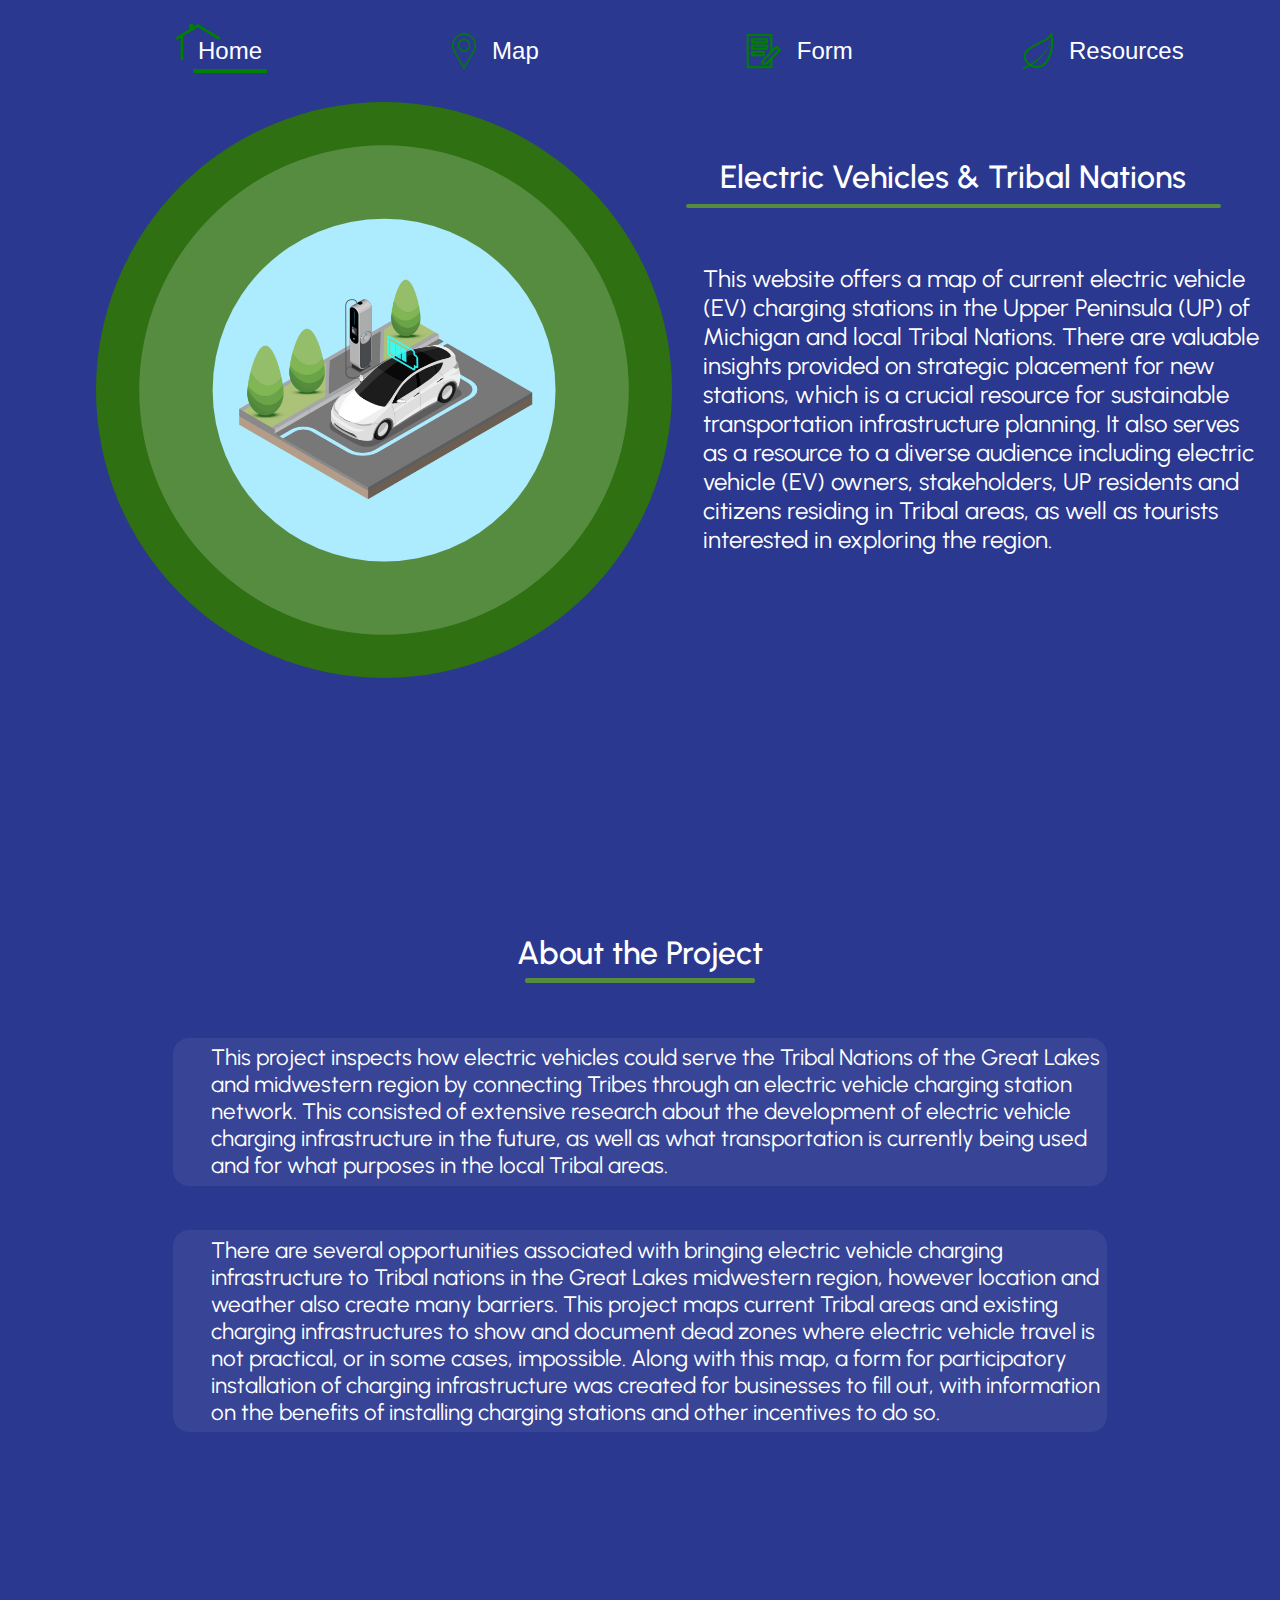
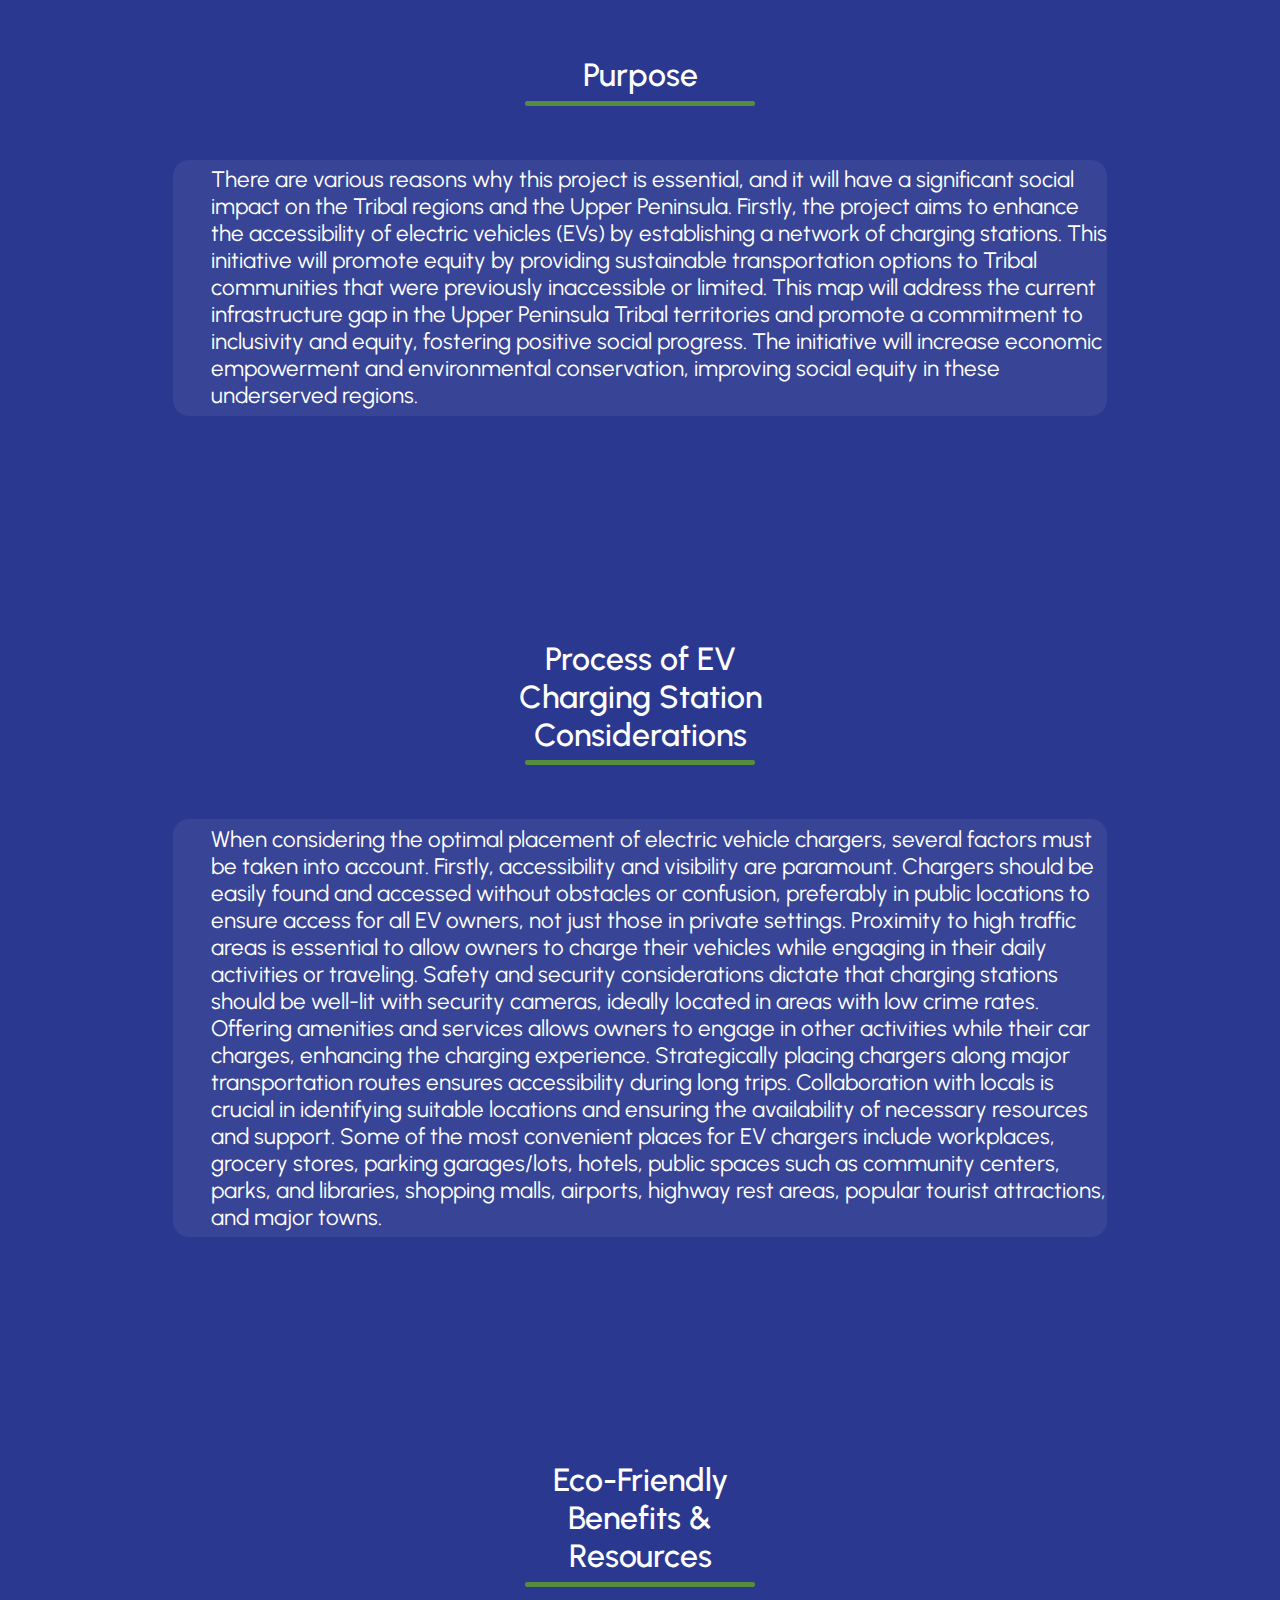
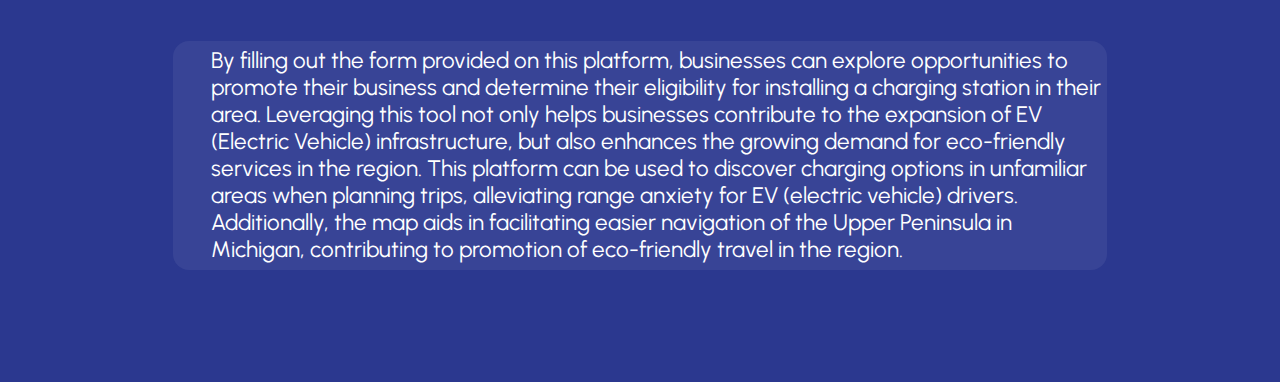
<file: index.html>
<!DOCTYPE html>
<html>
  <head>
    <link rel="stylesheet" href="style.css" />
  </head>
  <body>
    <div class="navbar">
      <div class="navItem">
          <img id="homeIcon" class="nav-icon" src="Assets/home.png">
          <a id="underlined" href="index.html">Home</a>
      </div>
      <div class="navItem">
          <img class="nav-icon" src="Assets/location_pin.png">
          <a href="map.html">Map</a>
      </div>
      <div class="navItem">
          <img class="nav-icon" src="Assets/form.png">
          <a href="form.html">Form</a>
      </div>
      <div class="navItem">
          <img class="nav-icon" src="Assets/leaf.png">
          <a href="sources.html">Resources</a>
      </div>
    </div>
    <div class="circleTextWrap">
     <div class="circleWrap">
        <div class="circle1">
          <div class="circle2">
            <div class="circle3">
              <img src="Assets/car.png" class="car">
            </div>
          </div>
        </div>
      </div>
      <div class="paragraphBlock">
        <div class="title">
          <h3 class="underlined-text">Electric Vehicles & Tribal Nations</h3>
        </div>
        <p class = "titlepara">
          This website offers a  map of current electric vehicle (EV) charging stations 
          in the Upper Peninsula (UP) of Michigan and local Tribal Nations. There are valuable 
          insights provided on strategic placement for new stations, which is a crucial 
          resource for sustainable transportation infrastructure planning. It also serves 
          as a resource to a diverse audience including electric vehicle (EV) owners, 
          stakeholders, UP residents and citizens residing in Tribal areas, as well as 
          tourists interested in exploring the region. 
        </p>
      </div>
  </div>
   <div class="homeBottom">
    <div class="homeBottomWrapper">
    <h4 class = "about-underline">About the Project</h4>
    <p class = "text">
      This project inspects how electric vehicles could serve the Tribal Nations of the Great Lakes and midwestern region by connecting Tribes through an electric vehicle charging station network. 
      This consisted of extensive research about the development of electric vehicle charging infrastructure in the future, as well as what transportation is currently being used and for what purposes
     in the local Tribal areas. 
    </p>
    <p class="text"> 
      There are several opportunities associated with bringing electric vehicle charging infrastructure to Tribal nations in the Great Lakes midwestern region, however location 
     and weather also create many barriers. This project maps current Tribal areas and existing charging infrastructures to show and document dead zones where electric vehicle 
     travel is not practical, or in some cases, impossible. Along with this map, a form for participatory installation of charging infrastructure was created for businesses to 
     fill out, with information on the benefits of installing charging stations and other incentives to do so.
    </p>
  </div>
  <div class="homeBottomWrapper">
    <h4 class ="about-underline"> Purpose </h4>
    <p class="text">
      There are various reasons why this project is essential, and it will have a significant social impact on the Tribal regions and the Upper Peninsula. 
      Firstly, the project aims to enhance the accessibility of electric vehicles (EVs) by establishing a network of charging stations. 
      This initiative will promote equity by providing sustainable transportation options to Tribal communities that were previously inaccessible or limited. 
      This map will address the current infrastructure gap in the Upper Peninsula Tribal territories and promote a commitment to inclusivity and equity, fostering 
      positive social progress. The initiative will increase economic empowerment and environmental conservation, improving social equity in these underserved regions. 
    </p>
  </div>
  <div class="homeBottomWrapper">
    <h4 class="about-underline"> Process of EV Charging Station Considerations </h4>
    <p class="text">
      When considering the optimal placement of electric vehicle chargers, several factors must be taken into account. Firstly, accessibility and visibility are paramount. 
      Chargers should be easily found and accessed without obstacles or confusion, preferably in public locations to 
      ensure access for all EV owners, not just those in private settings. Proximity to high traffic areas is essential 
      to allow owners to charge their vehicles while engaging in their daily activities or traveling. Safety and security 
      considerations dictate that charging stations should be well-lit with security cameras, ideally located in areas with low crime rates. 
      Offering amenities and services allows owners to engage in other activities while their car charges, enhancing the charging experience. 
      Strategically placing chargers along major transportation routes ensures accessibility during long trips. Collaboration with locals is 
      crucial in identifying suitable locations and ensuring the availability of necessary resources and support. Some of the most convenient places for EV chargers 
      include workplaces, grocery stores, parking garages/lots, hotels, public spaces such as community centers, parks, and libraries, shopping malls, airports, highway rest areas,
      popular tourist attractions, and major towns.
    </p>
  </div>
  <div class="homeBottomWrapper">
    <h4 class="about-underline"> Eco-Friendly Benefits & Resources </h4>
    <p class="text">
      By filling out the form provided on this platform, businesses can explore opportunities to promote their business and determine their eligibility for installing a charging station 
      in their area. Leveraging this tool not only helps businesses contribute to the expansion of EV (Electric Vehicle) infrastructure, but also enhances the growing demand for eco-friendly 
      services in the region. This platform can be used to discover charging options in unfamiliar areas when planning trips, alleviating range anxiety for EV (electric vehicle) drivers. 
      Additionally, the map aids in facilitating easier navigation of the Upper Peninsula in Michigan,  contributing to promotion of eco-friendly travel in the region.
    </p>
  </div>
  </div>
  </body>
</html>
</file>
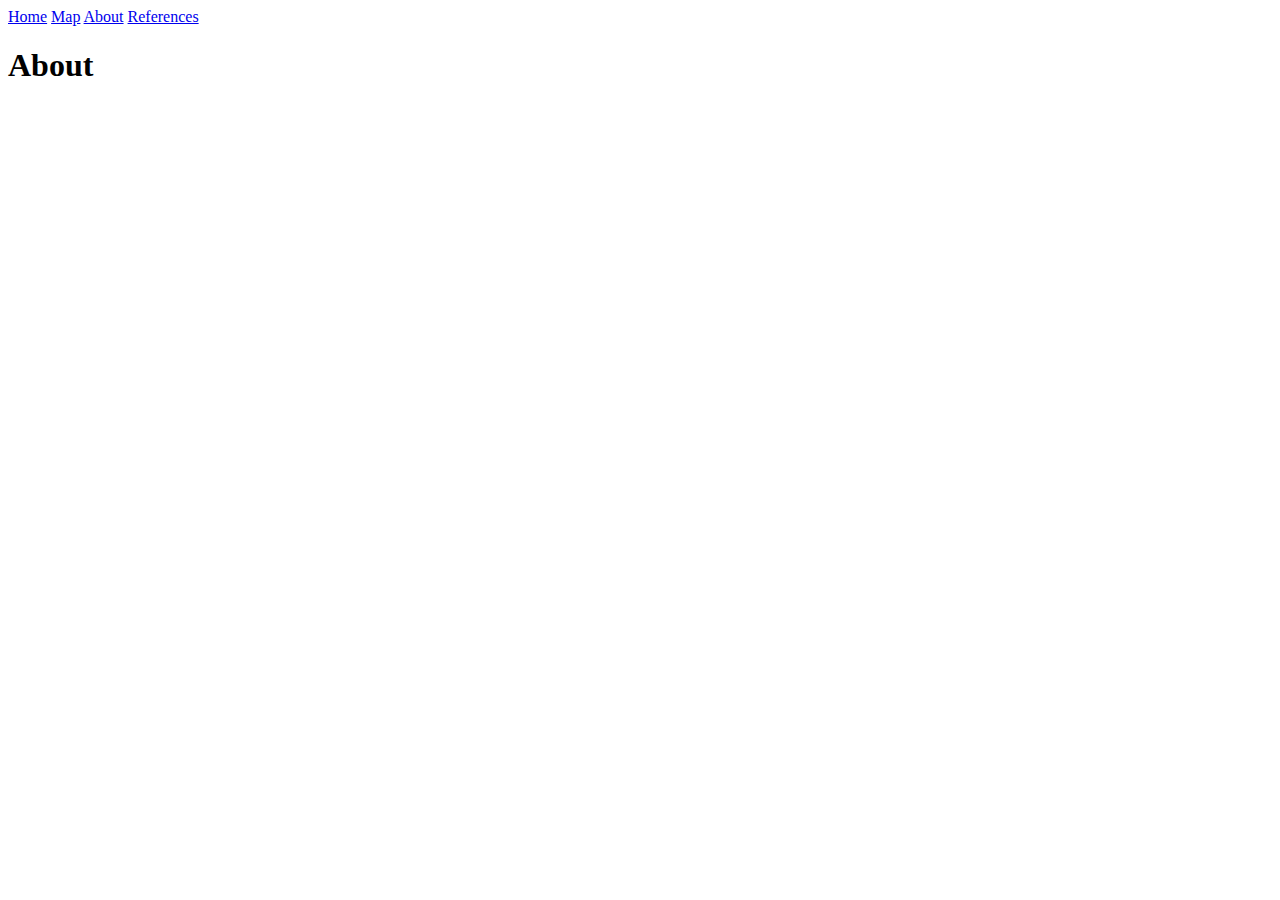
<file: about.html>
<!DOCTYPE html>
<html>
<body>
    <div class="navbar">
        <a href="./">Home</a>
        <a href="map.html">Map</a>
        <a href="#">About</a>
        <a href="sources.html">References</a>
    </div>
    <h1>About</h1>
</body>
</html>
</file>
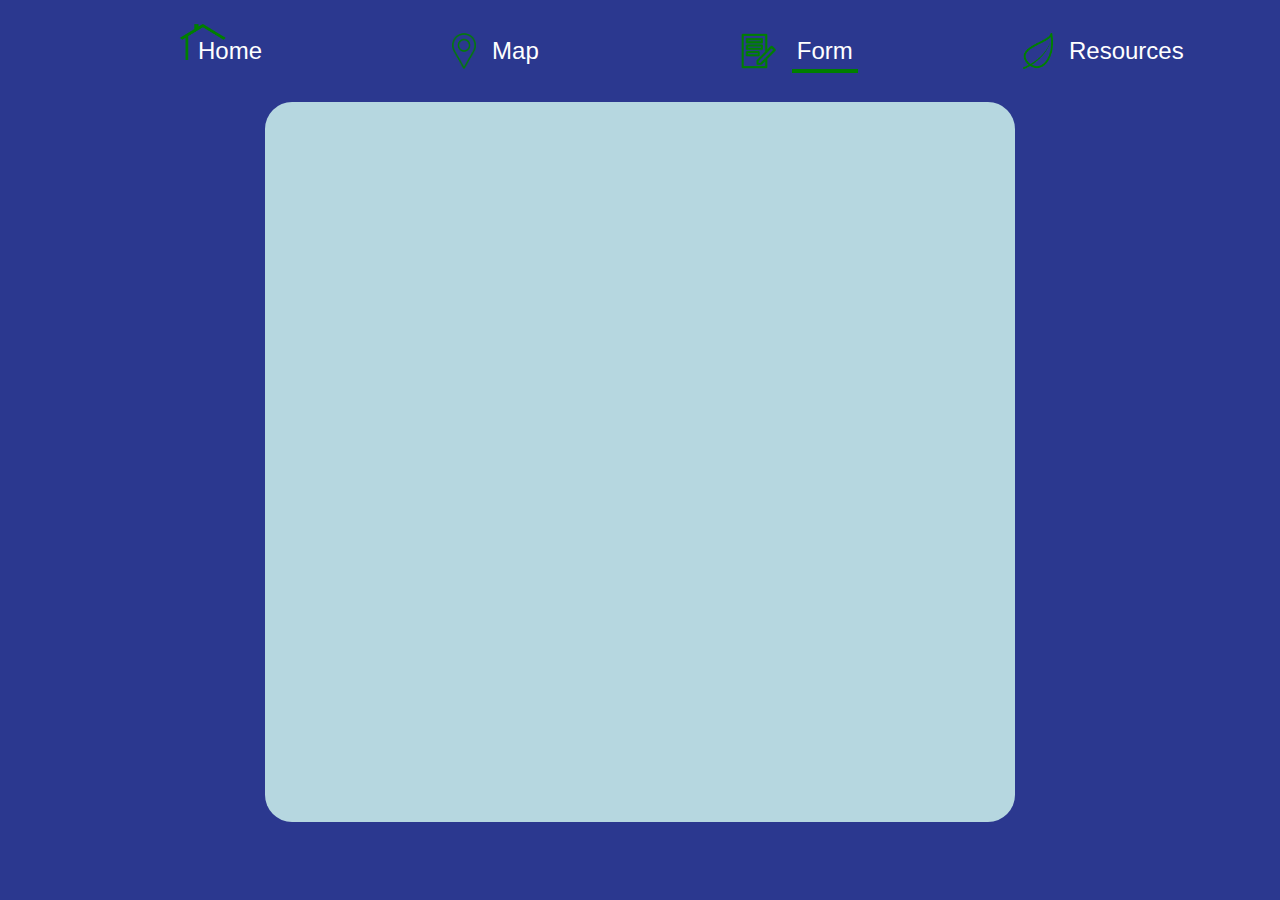
<file: form.html>
<!DOCTYPE html>
<html>
  <head>
    <link rel="stylesheet" href="style.css" />
  </head>
  <body>
    <div class="navbar">
      <div class="navItem">
          <img id="homeIcon" class="nav-icon" src="Assets/home.png">
          <a href="index.html">Home</a>
      </div>
      <div class="navItem">
          <img class="nav-icon" src="Assets/location_pin.png">
          <a href="map.html">Map</a>
      </div>
      <div class="navItem">
          <img class="nav-icon" src="Assets/form.png">
          <a id="underlined" href="form.html">Form</a>
      </div>
      <div class="navItem">
          <img class="nav-icon" src="Assets/leaf.png">
          <a href="sources.html">Resources</a>
      </div>
    </div>

    <div class="formWrapper">
      <iframe
        class="formFrame"
        src="https://docs.google.com/forms/d/e/1FAIpQLSdH7uLkDCX0C11Un1zwvjnp84yxYR25rW2QxWM63W1P_sKHeQ/viewform?embedded=true"
        frameborder="0"
        marginheight="0"
        marginwidth="0"
        >Loading…</iframe
      >
    </div>
  </body>
</html>
</file>
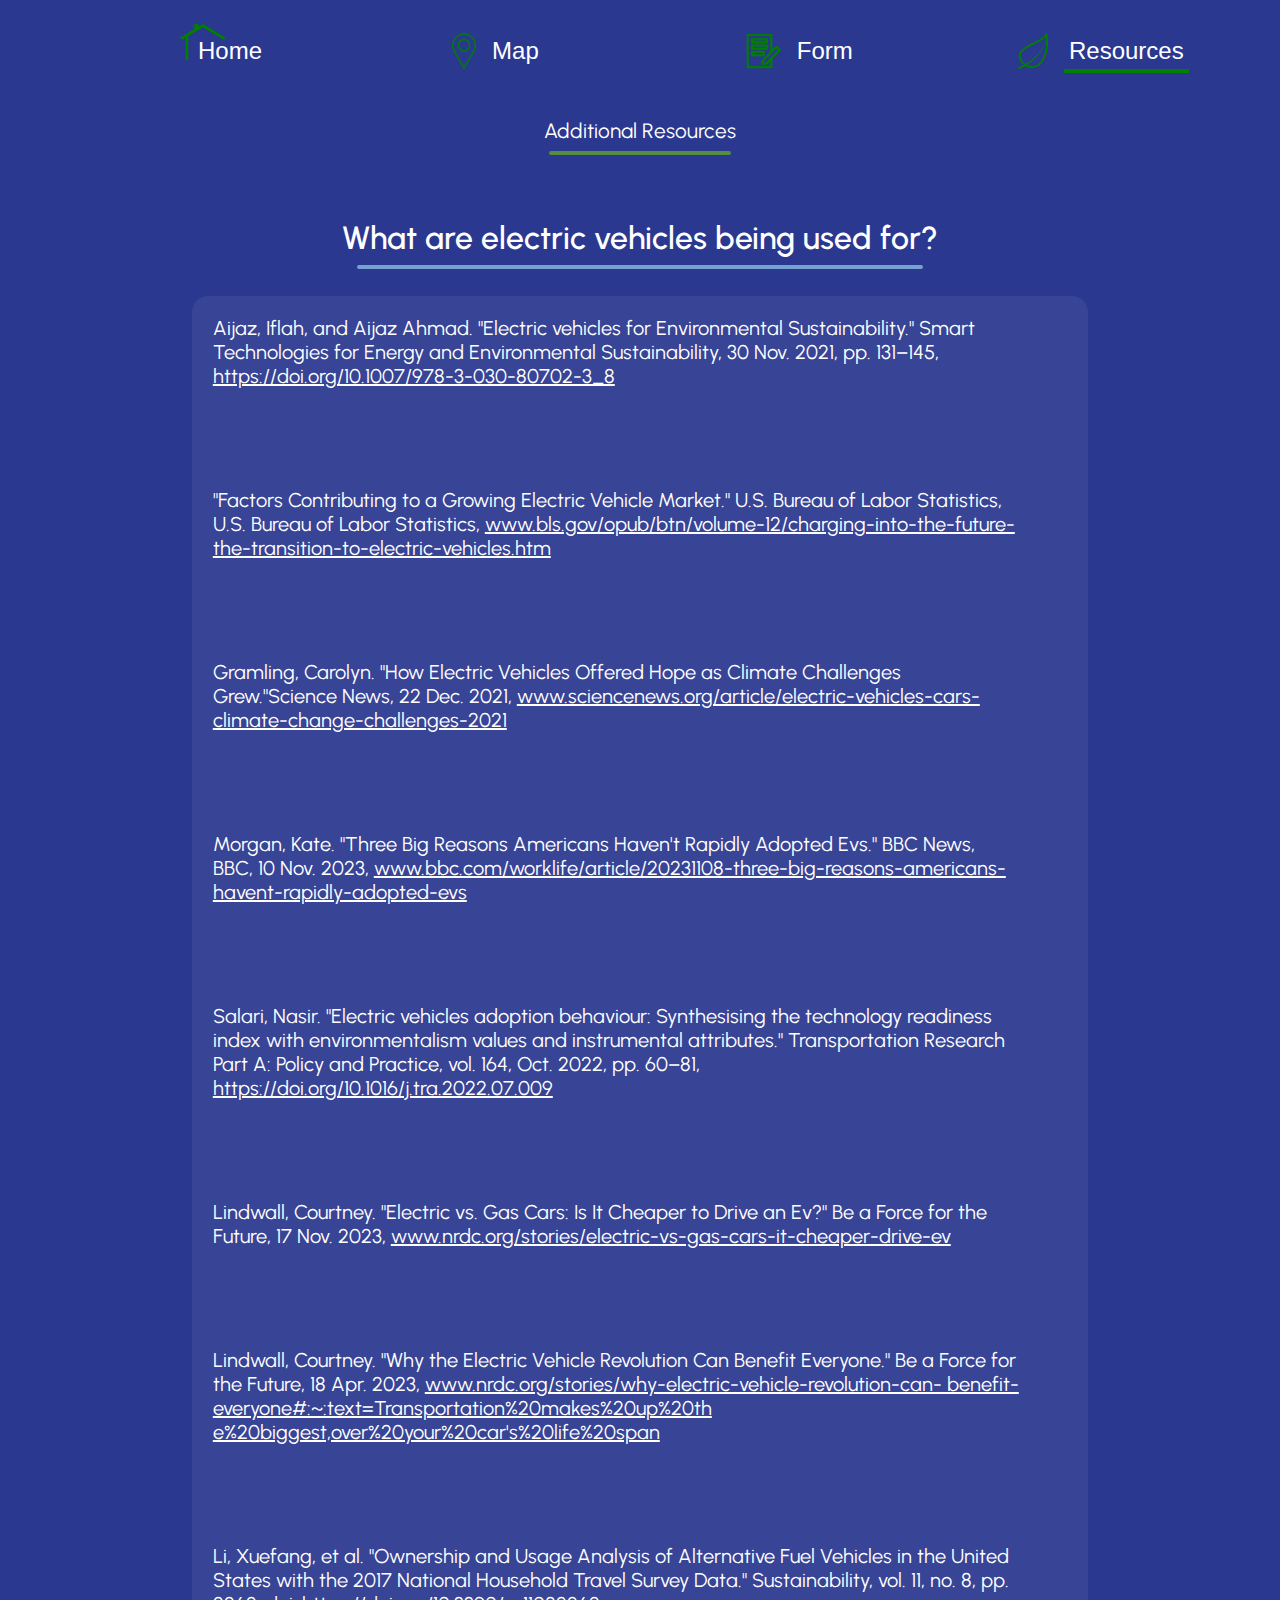
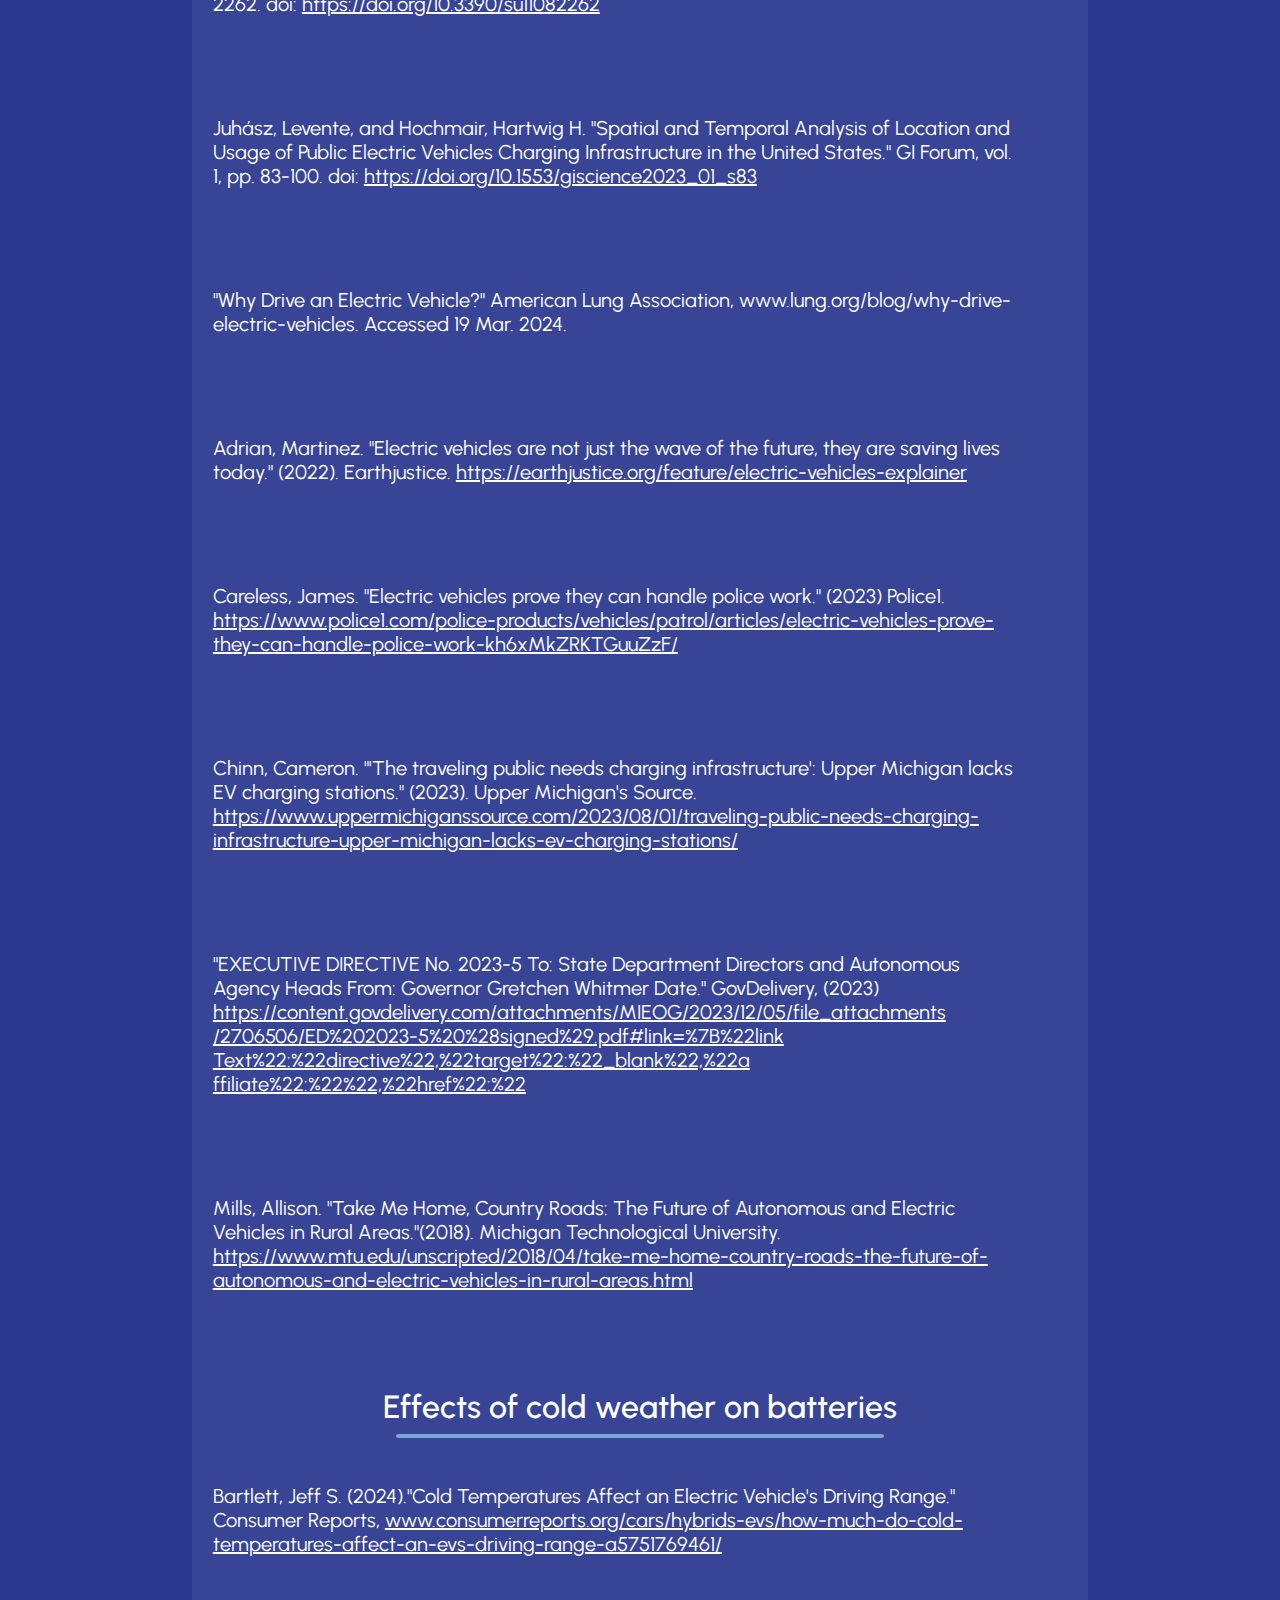
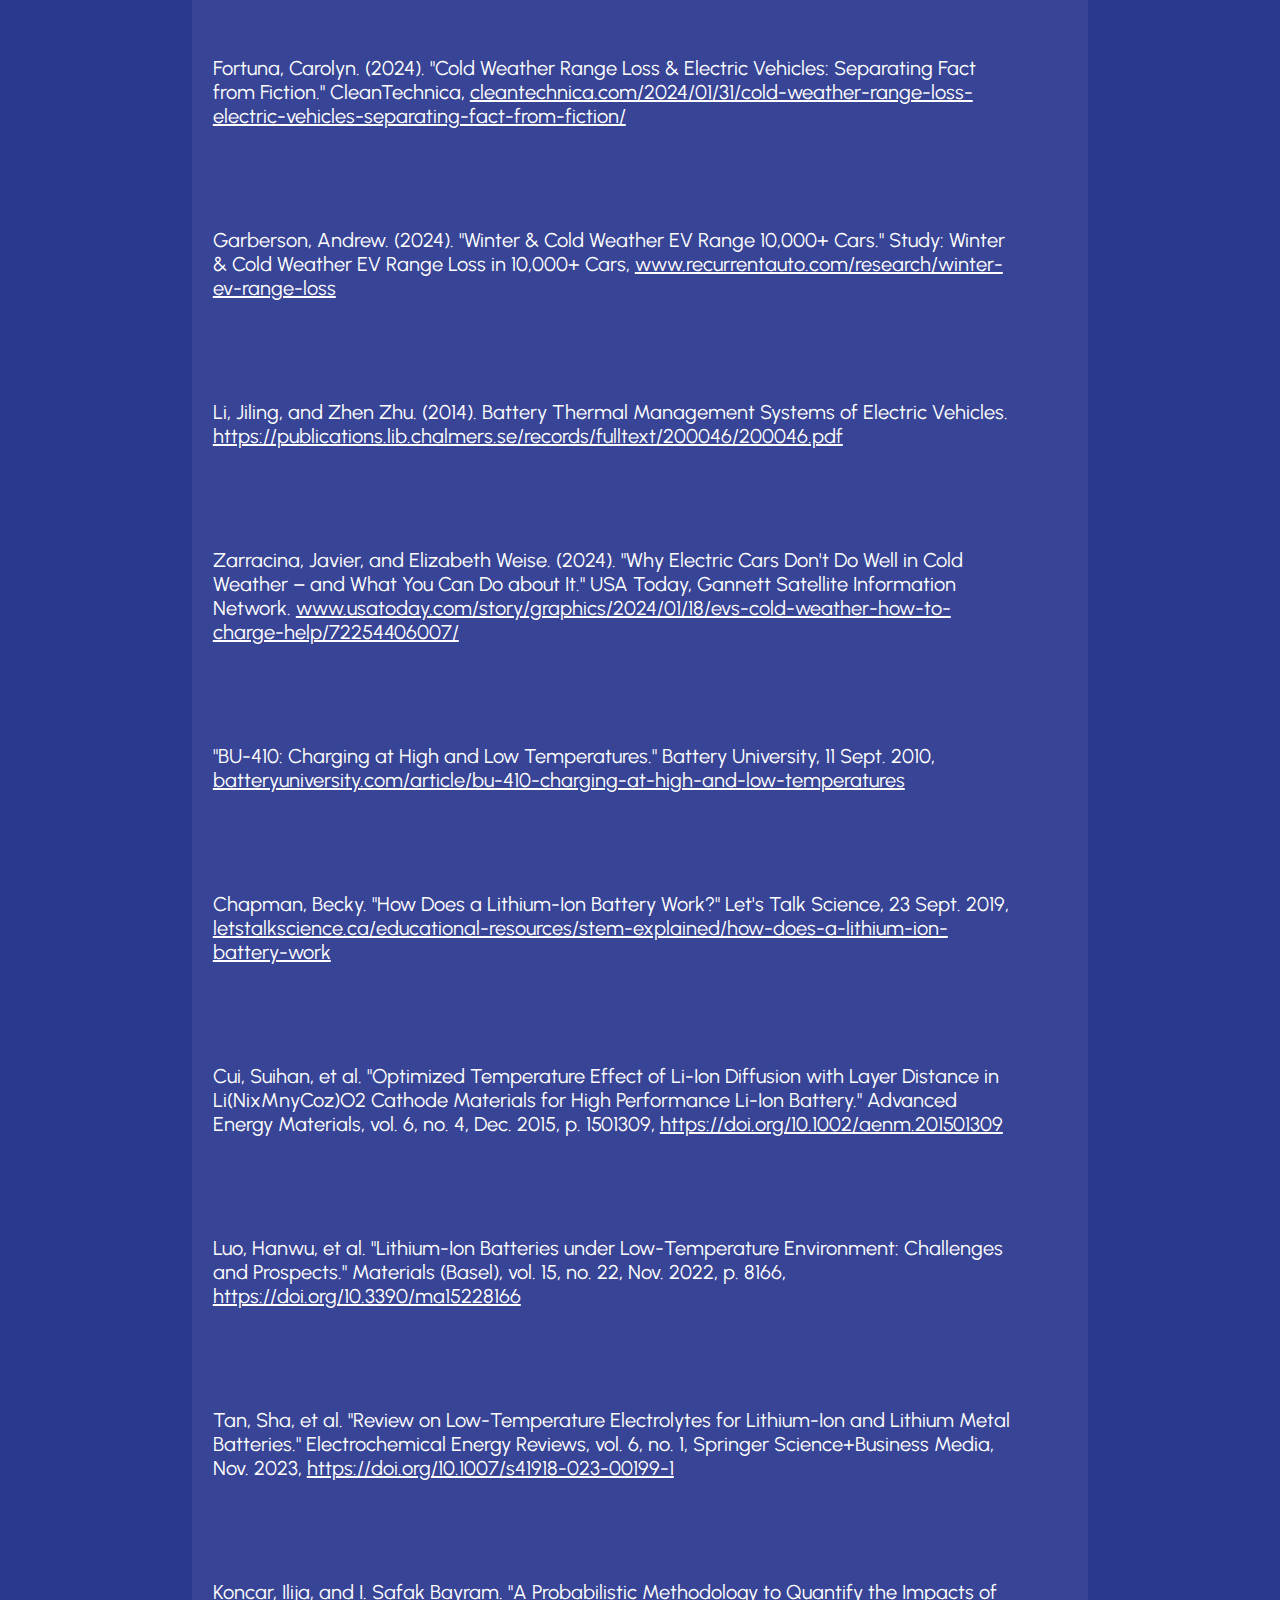
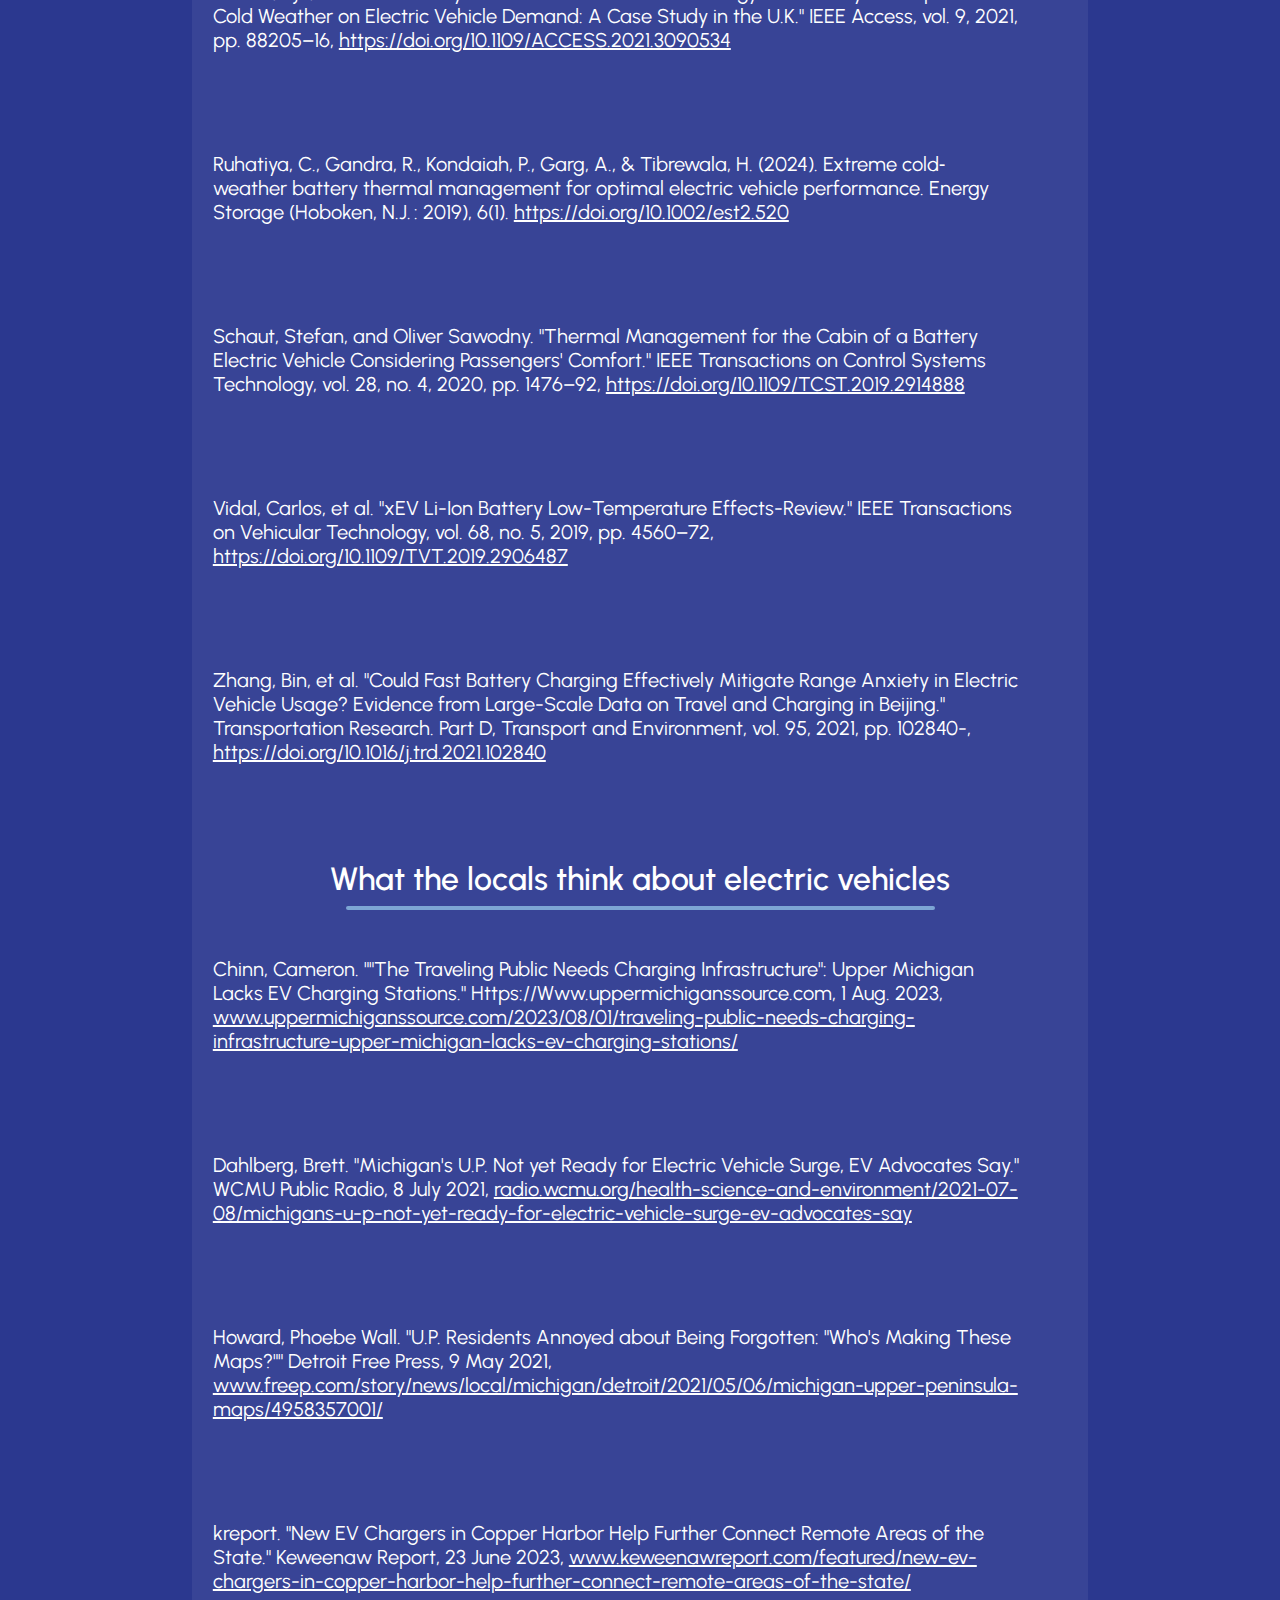
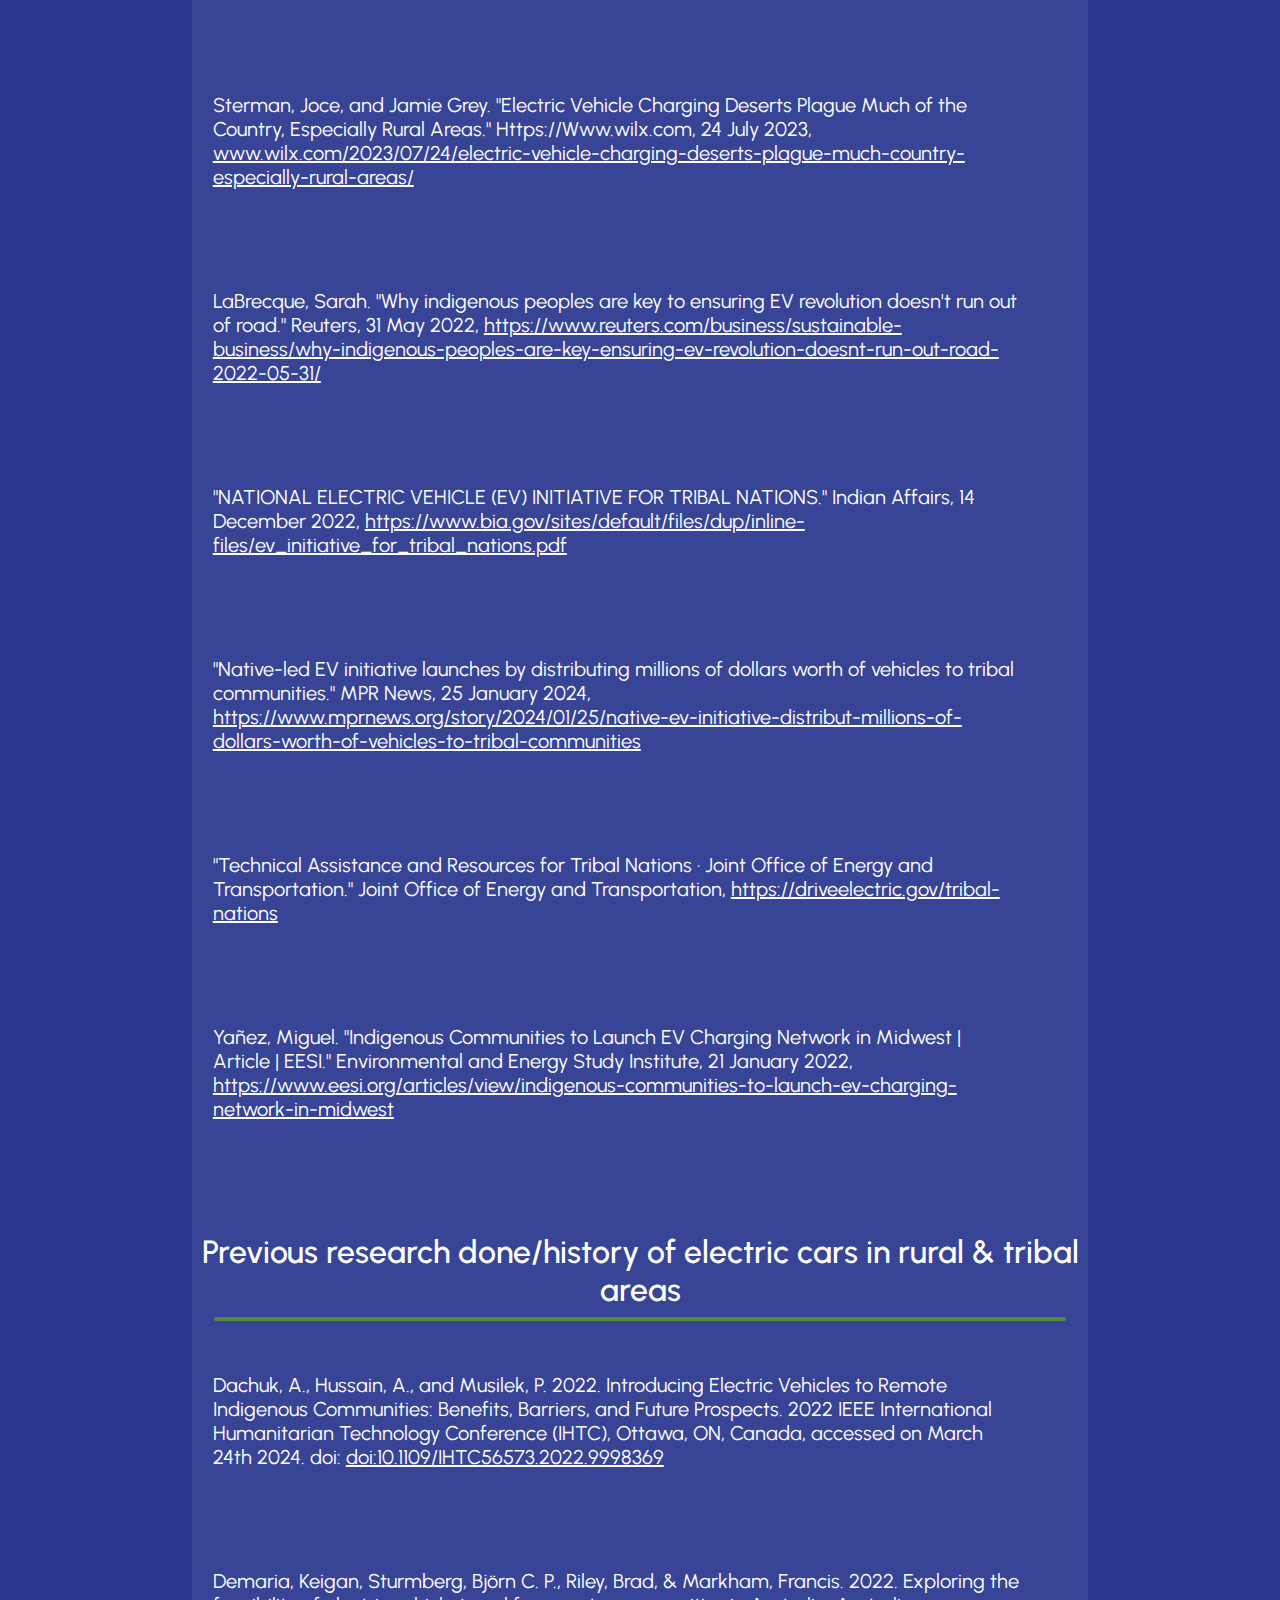
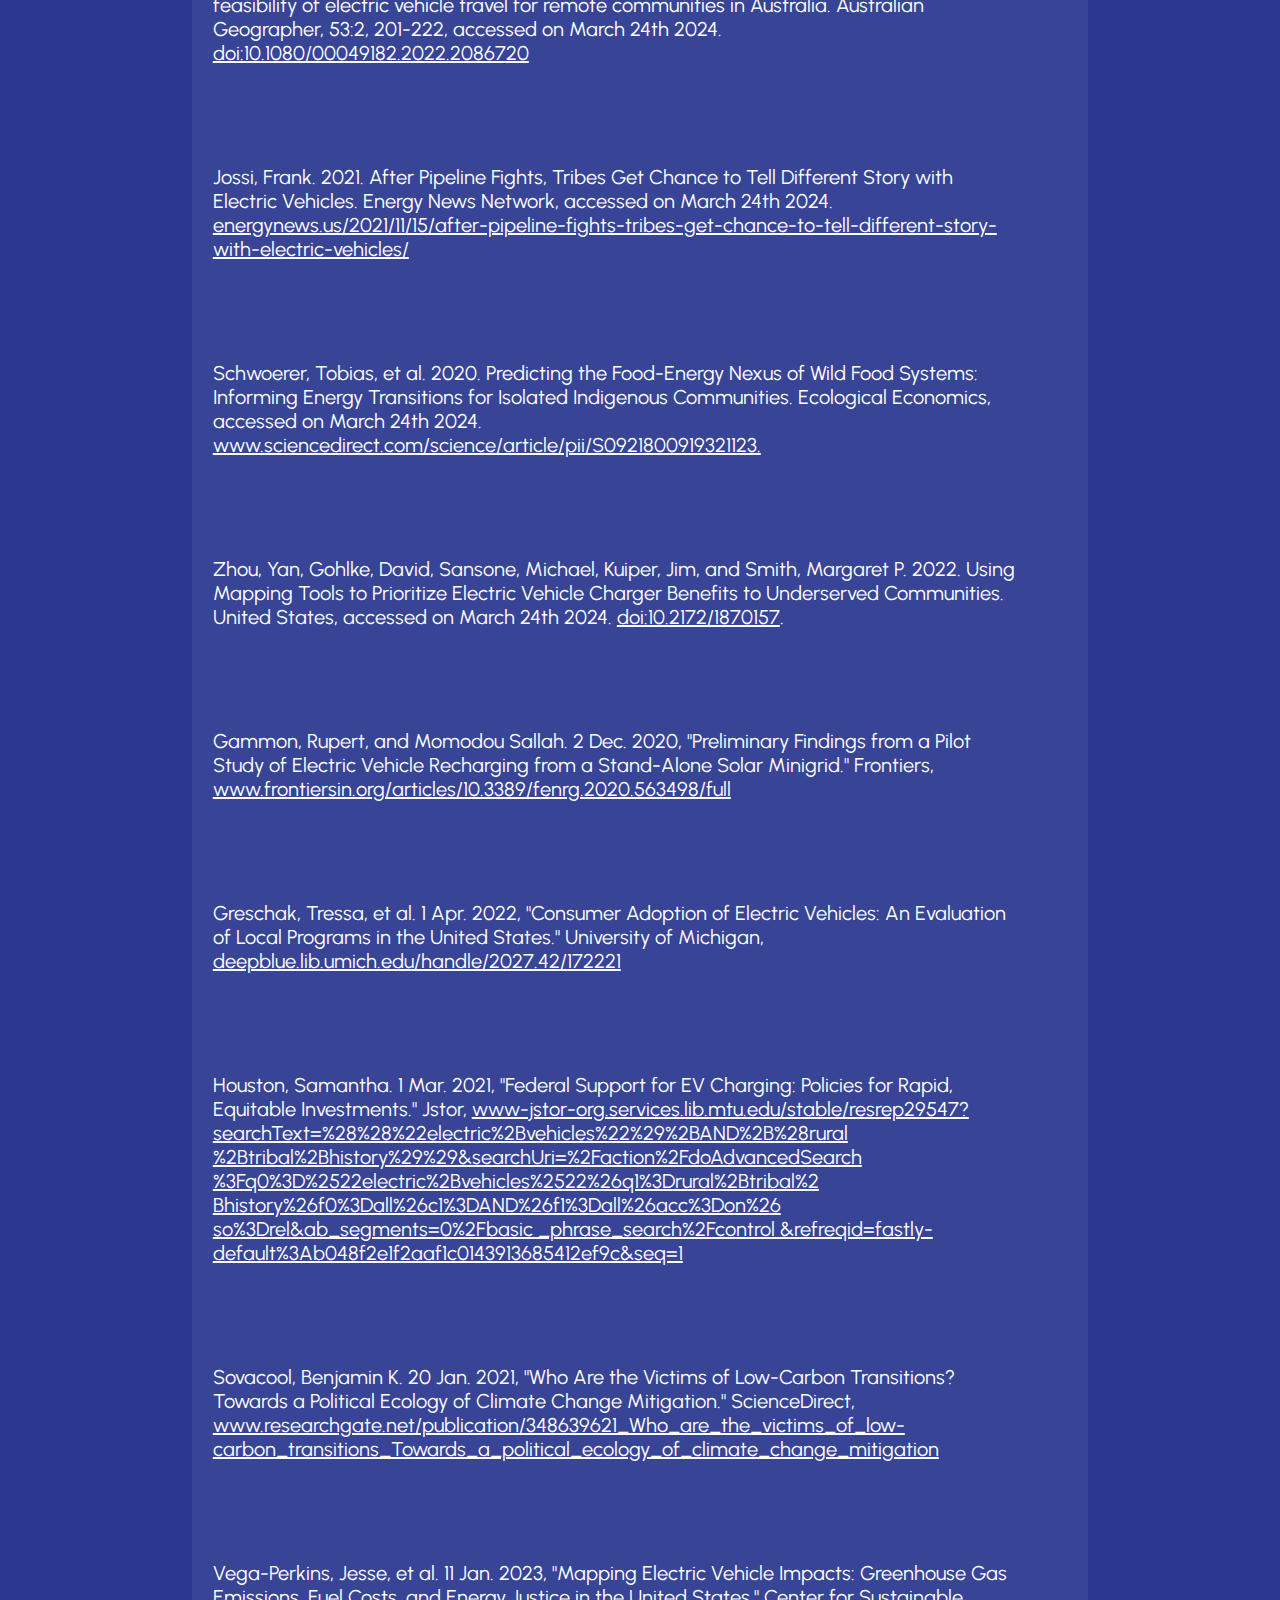
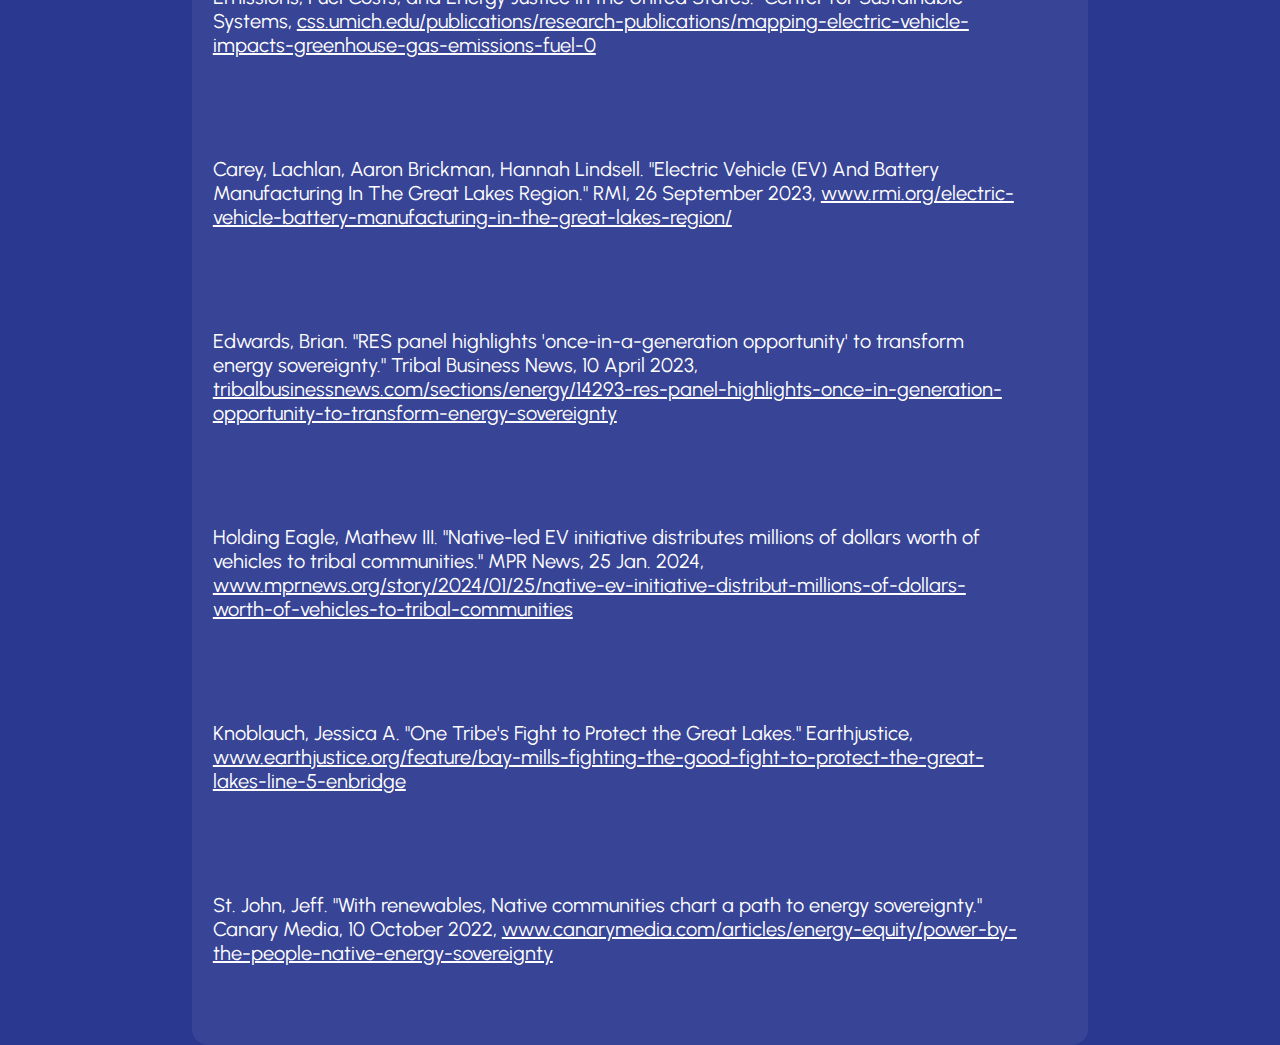
<file: sources.html>
<!DOCTYPE html>
<html>
  <head>
    <link rel="stylesheet" href="style.css" />
  </head>
  <body>
    <div class="navbar">
      <div class="navItem">
        <img id="homeIcon" class="nav-icon" src="Assets/home.png">
          <a href="index.html">Home</a>
      </div>
      <div class="navItem">
          <img class="nav-icon" src="Assets/location_pin.png">
          <a href="map.html">Map</a>
      </div>
      <div class="navItem">
          <img class="nav-icon" src="Assets/form.png">
          <a href="form.html">Form</a>
      </div>
      <div class="navItem">
          <img class="nav-icon" src="Assets/leaf.png">
          <a id="underlined" href="sources.html">Resources</a>
      </div>
    </div>

<div class="center-elements">
<h1 class="underlined-text">Additional Resources</h1>
</div>
<div class="sourcesListWrapper">
<h2 id="resourcesHeader" class="underlined-text resources">
What are electric vehicles being used for?
</h2>
  <div class="sourceListConfiner">
  <p class ="source-list">
    Aijaz, Iflah, and Aijaz Ahmad. "Electric vehicles for Environmental
    Sustainability." Smart Technologies for Energy and Environmental
    Sustainability, 30 Nov. 2021, pp. 131–145,
      <a href="https://doi.org/10.1007/978-3-030-80702-3_8"
      >https://doi.org/10.1007/978-3-030-80702-3_8</a
    >
    </p>
    
    <p class ="source-list">
    "Factors Contributing to a Growing Electric Vehicle Market." U.S. Bureau
    of Labor Statistics, U.S. Bureau of Labor Statistics,
    <a
      href="https://www.bls.gov/opub/btn/volume-12/charging-into-the-future-the-transition-to-electric-vehicles.htm"
      >www.bls.gov/opub/btn/volume-12/charging-into-the-future-the-transition-to-electric-vehicles.htm</a
    >
    </p>
    
    <p class ="source-list">
    Gramling, Carolyn. "How Electric Vehicles Offered Hope as Climate
    Challenges Grew."Science News, 22 Dec. 2021,
    <a
      href="https://www.sciencenews.org/article/electric-vehicles-cars-climate-change-challenges-2021"
      >www.sciencenews.org/article/electric-vehicles-cars-climate-change-challenges-2021</a
    >
    </p>
    
    <p class ="source-list">
    Morgan, Kate. "Three Big Reasons Americans Haven't Rapidly Adopted Evs."
    BBC News, BBC, 10 Nov. 2023,
    <a
      href="https://www.bbc.com/worklife/article/20231108-three-big-reasons-americans-havent-rapidly-adopted-evs"
      >www.bbc.com/worklife/article/20231108-three-big-reasons-americans-havent-rapidly-adopted-evs</a
    >
    </p>
    
    <p class ="source-list">
    Salari, Nasir. "Electric vehicles adoption behaviour: Synthesising the
    technology readiness index with environmentalism values and instrumental
    attributes." Transportation Research Part A: Policy and Practice, vol.
    164, Oct. 2022, pp. 60–81,
    <a href="https://doi.org/10.1016/j.tra.2022.07.009"
      >https://doi.org/10.1016/j.tra.2022.07.009</a
    >
    </p>
    
    <p class ="source-list">
    Lindwall, Courtney. "Electric vs. Gas Cars: Is It Cheaper to Drive an
    Ev?" Be a Force for the Future, 17 Nov. 2023,
    <a
      href="https://www.nrdc.org/stories/electric-vs-gas-cars-it-cheaper-drive-ev"
      >www.nrdc.org/stories/electric-vs-gas-cars-it-cheaper-drive-ev</a
    >
    </p>
    
    <p class ="source-list">
    Lindwall, Courtney. "Why the Electric Vehicle Revolution Can Benefit
    Everyone." Be a Force for the Future, 18 Apr. 2023,
    <a
      href="https://www.nrdc.org/stories/why-electric-vehicle-revolution-can-benefit-everyone#:~:text=Transportation%20makes%20up%20the%20biggest,over%20your%20car's%20life%20span"
      >www.nrdc.org/stories/why-electric-vehicle-revolution-can-
      benefit-everyone#:~:text=Transportation%20makes%20up%20th
      e%20biggest,over%20your%20car's%20life%20span</a
    >
    </p>
    
    <p class ="source-list">
    Li, Xuefang, et al. "Ownership and Usage Analysis of Alternative Fuel
    Vehicles in the United States with the 2017 National Household Travel
    Survey Data." Sustainability, vol. 11, no. 8, pp. 2262. doi:
    <a href="https://doi.org/10.3390/su11082262"
      >https://doi.org/10.3390/su11082262</a
    >
    </p>
    
    <p class ="source-list">
    Juhász, Levente, and Hochmair, Hartwig H. "Spatial and Temporal Analysis
    of Location and Usage of Public Electric Vehicles Charging
    Infrastructure in the United States." GI Forum, vol. 1, pp. 83-100. doi:
    <a href="https://doi.org/10.1553/giscience2023_01_s83"
      >https://doi.org/10.1553/giscience2023_01_s83</a
    >
    </p>
    
    <p class ="source-list">
    "Why Drive an Electric Vehicle?" American Lung Association,
    www.lung.org/blog/why-drive-electric-vehicles. Accessed 19 Mar. 2024.
    </p>
    
    <p class ="source-list">
    Adrian, Martinez. "Electric vehicles are not just the wave of the
    future, they are saving lives today." (2022). Earthjustice.
    <a href="https://earthjustice.org/feature/electric-vehicles-explainer"
      >https://earthjustice.org/feature/electric-vehicles-explainer</a
    >
    </p>
    
    <p class ="source-list">
    Careless, James. "Electric vehicles prove they can handle police work."
    (2023) Police1.
    <a
      href="https://www.police1.com/police-products/vehicles/patrol/articles/electric-vehicles-prove-they-can-handle-police-work-kh6xMkZRKTGuuZzF/"
      >https://www.police1.com/police-products/vehicles/patrol/articles/electric-vehicles-prove-they-can-handle-police-work-kh6xMkZRKTGuuZzF/</a
    >
    </p>
    
    <p class ="source-list">
    Chinn, Cameron. "'The traveling public needs charging infrastructure':
    Upper Michigan lacks EV charging stations." (2023). Upper Michigan's
    Source.
    <a
      href="https://www.uppermichiganssource.com/2023/08/01/traveling-public-needs-charging-infrastructure-upper-michigan-lacks-ev-charging-stations/"
      >https://www.uppermichiganssource.com/2023/08/01/traveling-public-needs-charging-infrastructure-upper-michigan-lacks-ev-charging-stations/</a
    >
    </p>
    
    <p class="source-list">
        "EXECUTIVE DIRECTIVE No. 2023-5 To: State Department Directors and
        Autonomous Agency Heads From: Governor Gretchen Whitmer Date."
        GovDelivery, (2023)
        <a href="https://content.govdelivery.com/attachments/MIEOG/2023/12/05/file_
        attachments/2706506/ED%202023-5%20%28signed%29.pdf#link=%7B%22linkText%22:%
        22directive%22,%22target%22:%22_blank%22,%22affiliate%22:%22%22,%22href%22:
        %22https://content.govdelivery.com/attac"
        >https://content.govdelivery.com/attachments/MIEOG/2023/12/05/file_attachments
        /2706506/ED%202023-5%20%28signed%29.pdf#link=%7B%22link
        Text%22:%22directive%22,%22target%22:%22_blank%22,%22a
        ffiliate%22:%22%22,%22href%22:%22
        </a
      ></p>
    <p class ="source-list">
    Mills, Allison. "Take Me Home, Country Roads: The Future of Autonomous
    and Electric Vehicles in Rural Areas."(2018). Michigan Technological
    University.
    <a
      href="https://www.mtu.edu/unscripted/2018/04/take-me-home-country-roads-the-future-of-autonomous-and-electric-vehicles-in-rural-areas.html"
      >https://www.mtu.edu/unscripted/2018/04/take-me-home-country-roads-the-future-of-autonomous-and-electric-vehicles-in-rural-areas.html</a
    >
    </p>
    
    <h2 id="resourcesHeader" class="underlined-text">Effects of cold weather on batteries</h2>
    
    <p class ="source-list">
    Bartlett, Jeff S. (2024)."Cold Temperatures Affect an Electric Vehicle's
    Driving Range." Consumer Reports,
    <a
      href="https://www.consumerreports.org/cars/hybrids-evs/how-much-do-cold-temperatures-affect-an-evs-driving-range-a5751769461/"
      >www.consumerreports.org/cars/hybrids-evs/how-much-do-cold-temperatures-affect-an-evs-driving-range-a5751769461/</a
    >
    </p>
    
    <p class ="source-list">
    Fortuna, Carolyn. (2024). "Cold Weather Range Loss & Electric Vehicles:
    Separating Fact from Fiction." CleanTechnica,
    <a
      href="https://cleantechnica.com/2024/01/31/cold-weather-range-loss-electric-vehicles-separating-fact-from-fiction/"
      >cleantechnica.com/2024/01/31/cold-weather-range-loss-electric-vehicles-separating-fact-from-fiction/</a
    >
    </p>
    
    <p class ="source-list">
    Garberson, Andrew. (2024). "Winter & Cold Weather EV Range 10,000+
    Cars." Study: Winter & Cold Weather EV Range Loss in 10,000+ Cars,
    <a href="https://www.recurrentauto.com/research/winter-ev-range-loss"
      >www.recurrentauto.com/research/winter-ev-range-loss</a
    >
    </p>
    
    <p class ="source-list">
    Li, Jiling, and Zhen Zhu. (2014). Battery Thermal Management Systems of
    Electric Vehicles.
    <a
      href="https://publications.lib.chalmers.se/records/fulltext/200046/200046.pdf"
      >https://publications.lib.chalmers.se/records/fulltext/200046/200046.pdf</a
    >
    </p>
    
    <p class ="source-list">
    Zarracina, Javier, and Elizabeth Weise. (2024). "Why Electric Cars Don't
    Do Well in Cold Weather – and What You Can Do about It." USA Today,
    Gannett Satellite Information Network.
    <a
      href="https://www.usatoday.com/story/graphics/2024/01/18/evs-cold-weather-how-to-charge-help/72254406007/"
      >www.usatoday.com/story/graphics/2024/01/18/evs-cold-weather-how-to-charge-help/72254406007/</a
    >
    </p>
    
    <p class ="source-list">
    "BU-410: Charging at High and Low Temperatures." Battery University, 11
    Sept. 2010,
    <a
      href="https://batteryuniversity.com/article/bu-410-charging-at-high-and-low-temperatures"
      >batteryuniversity.com/article/bu-410-charging-at-high-and-low-temperatures</a
    >
    </p>
    
    <p class ="source-list">
    Chapman, Becky. "How Does a Lithium-Ion Battery Work?" Let's Talk
    Science, 23 Sept. 2019,
    <a
      href="https://letstalkscience.ca/educational-resources/stem-explained/how-does-a-lithium-ion-battery-work"
      >letstalkscience.ca/educational-resources/stem-explained/how-does-a-lithium-ion-battery-work</a
    >
    </p>
    
    <p class ="source-list">
    Cui, Suihan, et al. "Optimized Temperature Effect of Li-Ion Diffusion
    with Layer Distance in Li(NixMnyCoz)O2 Cathode Materials for High
    Performance Li-Ion Battery." Advanced Energy Materials, vol. 6, no. 4,
    Dec. 2015, p. 1501309,
    <a href="https://doi.org/10.1002/aenm.201501309"
      >https://doi.org/10.1002/aenm.201501309</a
    >
    </p>
    
    <p class ="source-list">
    Luo, Hanwu, et al. "Lithium-Ion Batteries under Low-Temperature
    Environment: Challenges and Prospects." Materials (Basel), vol. 15, no.
    22, Nov. 2022, p. 8166,
    <a href="https://doi.org/10.3390/ma15228166"
      >https://doi.org/10.3390/ma15228166</a
    >
    </p>
    
    <p class ="source-list">
    Tan, Sha, et al. "Review on Low-Temperature Electrolytes for Lithium-Ion
    and Lithium Metal Batteries." Electrochemical Energy Reviews, vol. 6,
    no. 1, Springer Science+Business Media, Nov. 2023,
    <a href="https://doi.org/10.1007/s41918-023-00199-1"
      >https://doi.org/10.1007/s41918-023-00199-1</a
    >
    </p>
    
    <p class ="source-list">
    Koncar, Ilija, and I. Safak Bayram. "A Probabilistic Methodology to
    Quantify the Impacts of Cold Weather on Electric Vehicle Demand: A Case
    Study in the U.K." IEEE Access, vol. 9, 2021, pp. 88205–16,
    <a href="https://doi.org/10.1109/ACCESS.2021.3090534"
      >https://doi.org/10.1109/ACCESS.2021.3090534</a
    >
    </p>
    
    <p class ="source-list">
    Ruhatiya, C., Gandra, R., Kondaiah, P., Garg, A., & Tibrewala, H.
    (2024). Extreme cold‐weather battery thermal management for optimal
    electric vehicle performance. Energy Storage (Hoboken, N.J. : 2019),
    6(1).
    <a href="https://doi.org/10.1002/est2.520"
      >https://doi.org/10.1002/est2.520</a
    >
    </p>
    
    <p class ="source-list">
    Schaut, Stefan, and Oliver Sawodny. "Thermal Management for the Cabin of
    a Battery Electric Vehicle Considering Passengers' Comfort." IEEE
    Transactions on Control Systems Technology, vol. 28, no. 4, 2020, pp.
    1476–92,
    <a href="https://doi.org/10.1109/TCST.2019.2914888"
      >https://doi.org/10.1109/TCST.2019.2914888</a
    >
    </p>
    
    <p class ="source-list">
    Vidal, Carlos, et al. "xEV Li-Ion Battery Low-Temperature
    Effects-Review." IEEE Transactions on Vehicular Technology, vol. 68, no.
    5, 2019, pp. 4560–72,
    <a href="https://doi.org/10.1109/TVT.2019.2906487"
      >https://doi.org/10.1109/TVT.2019.2906487</a
    >
    </p>
    
    <p class ="source-list">
    Zhang, Bin, et al. "Could Fast Battery Charging Effectively Mitigate
    Range Anxiety in Electric Vehicle Usage? Evidence from Large-Scale Data
    on Travel and Charging in Beijing." Transportation Research. Part D,
    Transport and Environment, vol. 95, 2021, pp. 102840-,
    <a href="https://doi.org/10.1016/j.trd.2021.102840"
      >https://doi.org/10.1016/j.trd.2021.102840</a
    >
    </p>
    
    <h2 id="resourcesHeader" class="underlined-text">
    What the locals think about electric vehicles
    </h2>
    
    <p class ="source-list">
    Chinn, Cameron. ""The Traveling Public Needs Charging Infrastructure":
    Upper Michigan Lacks EV Charging Stations."
    Https://Www.uppermichiganssource.com, 1 Aug. 2023,
    <a
      href="https://www.uppermichiganssource.com/2023/08/01/traveling-public-needs-charging-infrastructure-upper-michigan-lacks-ev-charging-stations/"
      >www.uppermichiganssource.com/2023/08/01/traveling-public-needs-charging-infrastructure-upper-michigan-lacks-ev-charging-stations/</a
    >
    </p>
    
    <p class ="source-list">
    Dahlberg, Brett. "Michigan's U.P. Not yet Ready for Electric Vehicle
    Surge, EV Advocates Say." WCMU Public Radio, 8 July 2021,
    <a
      href="https://radio.wcmu.org/health-science-and-environment/2021-07-08/michigans-u-p-not-yet-ready-for-electric-vehicle-surge-ev-advocates-say"
      >radio.wcmu.org/health-science-and-environment/2021-07-08/michigans-u-p-not-yet-ready-for-electric-vehicle-surge-ev-advocates-say</a
    >
    </p>
    
    <p class ="source-list">
    Howard, Phoebe Wall. "U.P. Residents Annoyed about Being Forgotten:
    "Who's Making These Maps?"" Detroit Free Press, 9 May 2021,
    <a
      href="https://www.freep.com/story/news/local/michigan/detroit/2021/05/06/michigan-upper-peninsula-maps/4958357001/"
      >www.freep.com/story/news/local/michigan/detroit/2021/05/06/michigan-upper-peninsula-maps/4958357001/</a
    >
    </p>
    
    <p class ="source-list">
    kreport. "New EV Chargers in Copper Harbor Help Further Connect Remote
    Areas of the State." Keweenaw Report, 23 June 2023,
    <a
      href="https://www.keweenawreport.com/featured/new-ev-chargers-in-copper-harbor-help-further-connect-remote-areas-of-the-state/"
      >www.keweenawreport.com/featured/new-ev-chargers-in-copper-harbor-help-further-connect-remote-areas-of-the-state/</a
    >
    </p>
    
    <p class ="source-list">
    Sterman, Joce, and Jamie Grey. "Electric Vehicle Charging Deserts Plague
    Much of the Country, Especially Rural Areas." Https://Www.wilx.com, 24
    July 2023,
    <a
      href="https://www.wilx.com/2023/07/24/electric-vehicle-charging-deserts-plague-much-country-especially-rural-areas/"
      >www.wilx.com/2023/07/24/electric-vehicle-charging-deserts-plague-much-country-especially-rural-areas/</a
    >
    </p>
    
    <p class ="source-list">
    LaBrecque, Sarah. "Why indigenous peoples are key to ensuring EV
    revolution doesn't run out of road." Reuters, 31 May 2022,
    <a
      href="https://www.reuters.com/business/sustainable-business/why-indigenous-peoples-are-key-ensuring-ev-revolution-doesnt-run-out-road-2022-05-31/"
      >https://www.reuters.com/business/sustainable-business/why-indigenous-peoples-are-key-ensuring-ev-revolution-doesnt-run-out-road-2022-05-31/</a
    >
    </p>
    
    <p class ="source-list">
    "NATIONAL ELECTRIC VEHICLE (EV) INITIATIVE FOR TRIBAL NATIONS." Indian
    Affairs, 14 December 2022,
    <a
      href="https://www.bia.gov/sites/default/files/dup/inline-files/ev_initiative_for_tribal_nations.pdf"
      >https://www.bia.gov/sites/default/files/dup/inline-files/ev_initiative_for_tribal_nations.pdf</a
    >
    </p>
    
    <p class ="source-list">
    "Native-led EV initiative launches by distributing millions of dollars
    worth of vehicles to tribal communities." MPR News, 25 January 2024,
    <a
      href="https://www.mprnews.org/story/2024/01/25/native-ev-initiative-distribut-millions-of-dollars-worth-of-vehicles-to-tribal-communities"
      >https://www.mprnews.org/story/2024/01/25/native-ev-initiative-distribut-millions-of-dollars-worth-of-vehicles-to-tribal-communities</a
    >
    </p>
    
    <p class ="source-list">
    "Technical Assistance and Resources for Tribal Nations · Joint Office of
    Energy and Transportation." Joint Office of Energy and Transportation,
    <a href="https://driveelectric.gov/tribal-nations"
      >https://driveelectric.gov/tribal-nations</a
    >
    </p>
    
    <p class ="source-list">
    Yañez, Miguel. "Indigenous Communities to Launch EV Charging Network in
    Midwest | Article | EESI." Environmental and Energy Study Institute, 21
    January 2022,
    <a
      href="https://www.eesi.org/articles/view/indigenous-communities-to-launch-ev-charging-network-in-midwest"
      >https://www.eesi.org/articles/view/indigenous-communities-to-launch-ev-charging-network-in-midwest</a
    >
    </p>
    
    <h3 id="resourcesHeaderh3" class="underlined-text">
    Previous research done/history of electric cars in rural & tribal areas
    </h3>
    
    <p class ="source-list">
    Dachuk, A., Hussain, A., and Musilek, P. 2022. Introducing Electric
    Vehicles to Remote Indigenous Communities: Benefits, Barriers, and
    Future Prospects. 2022 IEEE International Humanitarian Technology
    Conference (IHTC), Ottawa, ON, Canada, accessed on March 24th 2024. doi:
    <a href="doi.org/10.1109/IHTC56573.2022.9998369"
      >doi:10.1109/IHTC56573.2022.9998369</a
    >
    </p>
    
    <p class ="source-list">
    Demaria, Keigan, Sturmberg, Björn C. P., Riley, Brad, & Markham,
    Francis. 2022. Exploring the feasibility of electric vehicle travel for
    remote communities in Australia. Australian Geographer, 53:2, 201-222,
    accessed on March 24th 2024.
    <a href="https://doi.org/10.1080/00049182.2022.2086720"
      >doi:10.1080/00049182.2022.2086720</a
    >
    </p>
    
    <p class ="source-list">
    Jossi, Frank. 2021. After Pipeline Fights, Tribes Get Chance to Tell
    Different Story with Electric Vehicles. Energy News Network, accessed on
    March 24th 2024.
    <a
      href="https://energynews.us/2021/11/15/after-pipeline-fights-tribes-get-chance-to-tell-different-story-with-electric-vehicles/"
      >energynews.us/2021/11/15/after-pipeline-fights-tribes-get-chance-to-tell-different-story-with-electric-vehicles/</a
    >
    </p>
    
    <p class ="source-list">
    Schwoerer, Tobias, et al. 2020. Predicting the Food-Energy Nexus of Wild
    Food Systems: Informing Energy Transitions for Isolated Indigenous
    Communities. Ecological Economics, accessed on March 24th 2024.
    <a
      href="https://www.sciencedirect.com/science/article/pii/S0921800919321123.  "
      >www.sciencedirect.com/science/article/pii/S0921800919321123.</a
    >
    </p>
    
    <p class ="source-list">
    Zhou, Yan, Gohlke, David, Sansone, Michael, Kuiper, Jim, and Smith,
    Margaret P. 2022. Using Mapping Tools to Prioritize Electric Vehicle
    Charger Benefits to Underserved Communities. United States, accessed on
    March 24th 2024.
    <a href="https://doi.org/10.2172/1870157">doi:10.2172/1870157</a>.
    </p>
    
    <p class ="source-list">
    Gammon, Rupert, and Momodou Sallah. 2 Dec. 2020, "Preliminary Findings
    from a Pilot Study of Electric Vehicle Recharging from a Stand-Alone
    Solar Minigrid." Frontiers,
    <a
      href="https://www.frontiersin.org/articles/10.3389/fenrg.2020.563498/full"
      >www.frontiersin.org/articles/10.3389/fenrg.2020.563498/full</a
    >
    </p>
    
    <p class ="source-list">
    Greschak, Tressa, et al. 1 Apr. 2022, "Consumer Adoption of Electric
    Vehicles: An Evaluation of Local Programs in the United States."
    University of Michigan,
    <a href="https://deepblue.lib.umich.edu/handle/2027.42/172221"
      >deepblue.lib.umich.edu/handle/2027.42/172221</a
    >
    </p>
    
    <p class ="source-list">
    Houston, Samantha. 1 Mar. 2021, "Federal Support for EV Charging:
    Policies for Rapid, Equitable Investments." Jstor,
    <a
      href="https://www-jstor-org.services.lib.mtu.edu/stable/resrep29547?searchText=%28%28%22electric%2Bvehicles%22%29%2BAND%2B%28rural%2Btribal%2Bhistory%29%29&searchUri=%2Faction%2FdoAdvancedSearch%3Fq0%3D%2522electric%2Bvehicles%2522%26q1%3Drural%2Btribal%2Bhistory%26f0%3Dall%26c1%3DAND%26f1%3Dall%26acc%3Don%26so%3Drel&ab_segments=0%2Fbasic_phrase_search%2Fcontrol&refreqid=fastly-default%3Ab048f2e1f2aaf1c0143913685412ef9c&seq=1"
      >www-jstor-org.services.lib.mtu.edu/stable/resrep29547?searchText=%28%28%22electric%2Bvehicles%22%29%2BAND%2B%28rural
      %2Btribal%2Bhistory%29%29&searchUri=%2Faction%2FdoAdvancedSearch
      %3Fq0%3D%2522electric%2Bvehicles%2522%26q1%3Drural%2Btribal%2
      Bhistory%26f0%3Dall%26c1%3DAND%26f1%3Dall%26acc%3Don%26
      so%3Drel&ab_segments=0%2Fbasic
      _phrase_search%2Fcontrol
      &refreqid=fastly-default%3Ab048f2e1f2aaf1c0143913685412ef9c&seq=1</a
    >
    </p>
    
    <p class ="source-list">
    Sovacool, Benjamin K. 20 Jan. 2021, "Who Are the Victims of Low-Carbon
    Transitions? Towards a Political Ecology of Climate Change Mitigation."
    ScienceDirect,
    <a
      href="https://www.researchgate.net/publication/348639621_Who_are_the_victims_of_low-carbon_transitions_Towards_a_political_ecology_of_climate_change_mitigation"
      >www.researchgate.net/publication/348639621_Who_are_the_victims_of_low-carbon_transitions_Towards_a_political_ecology_of_climate_change_mitigation</a
    >
    </p>
    
    <p class ="source-list">
    Vega-Perkins, Jesse, et al. 11 Jan. 2023, "Mapping Electric Vehicle
    Impacts: Greenhouse Gas Emissions, Fuel Costs, and Energy Justice in the
    United States." Center for Sustainable Systems,
    <a
      href="https://css.umich.edu/publications/research-publications/mapping-electric-vehicle-impacts-greenhouse-gas-emissions-fuel-0"
      >css.umich.edu/publications/research-publications/mapping-electric-vehicle-impacts-greenhouse-gas-emissions-fuel-0</a
    >
    </p>
    
    <p class ="source-list">
    Carey, Lachlan, Aaron Brickman, Hannah Lindsell. "Electric Vehicle (EV)
    And Battery Manufacturing In The Great Lakes Region." RMI, 26 September
    2023,
    <a
      href="https://www.rmi.org/electric-vehicle-battery-manufacturing-in-the-great-lakes-region/"
      >www.rmi.org/electric-vehicle-battery-manufacturing-in-the-great-lakes-region/</a
    >
    </p>
    
    <p class ="source-list">
    Edwards, Brian. "RES panel highlights 'once-in-a-generation opportunity'
    to transform energy sovereignty." Tribal Business News, 10 April 2023,
    <a
      href="https://tribalbusinessnews.com/sections/energy/14293-res-panel-highlights-once-in-generation-opportunity-to-transform-energy-sovereignty"
      >tribalbusinessnews.com/sections/energy/14293-res-panel-highlights-once-in-generation-opportunity-to-transform-energy-sovereignty</a
    >
    </p>
    
    <p class ="source-list">
    Holding Eagle, Mathew III. "Native-led EV initiative distributes
    millions of dollars worth of vehicles to tribal communities." MPR News,
    25 Jan. 2024,
    <a
      href="https://www.mprnews.org/story/2024/01/25/native-ev-initiative-distribut-millions-of-dollars-worth-of-vehicles-to-tribal-communities"
      >www.mprnews.org/story/2024/01/25/native-ev-initiative-distribut-millions-of-dollars-worth-of-vehicles-to-tribal-communities</a
    >
    </p>
    
    <p class ="source-list">
    Knoblauch, Jessica A. "One Tribe's Fight to Protect the Great Lakes."
    Earthjustice,
    <a
      href="https://www.earthjustice.org/feature/bay-mills-fighting-the-good-fight-to-protect-the-great-lakes-line-5-enbridge"
      >www.earthjustice.org/feature/bay-mills-fighting-the-good-fight-to-protect-the-great-lakes-line-5-enbridge</a
    >
    </p>
    
    <p class ="source-list">
    St. John, Jeff. "With renewables, Native communities chart a path to
    energy sovereignty." Canary Media, 10 October 2022,
    <a
      href="https://www.canarymedia.com/articles/energy-equity/power-by-the-people-native-energy-sovereignty"
      >www.canarymedia.com/articles/energy-equity/power-by-the-people-native-energy-sovereignty</a
    >
    </p>
    </div>
    </div>
    </div> 
</body>
</html>
</file>
<file: style.css>
@import url("https://fonts.googleapis.com/css2?family=Urbanist:ital,wght@0,100..900;1,100..900&display=swap");


:root {
  --background-color: #2b388f;
  --text-color: #ffffff;
  --hover-color: #75bf56;
  --navbar-font-size: 1.5rem;
  --navbar-icon-size: 2.25rem;
  --bar-color: #007f00;
  --bar-secondary: rgba(173, 235, 255, 0.59);
  --bar-thirdly: #568c3f;
  --bar-formback: #b6d7e0;
  --header-font: "Urbanist", Inter, sans-serif;
  --header-font-weight: 600;
}

body {
  background-color: var(--background-color);
  margin: 0;
  padding: 0;
}

.navbar {
  position: relative;
  display: flex;
  flex-direction: row;
  justify-content: space-between;
  padding: 2rem;
}

.navbar a {
  display: block;
  color: var(--text-color);
  font-family: "Inter", sans-serif;
  font-size: var(--navbar-font-size);
  text-align: center;
  text-decoration: none;
}
#underlined {
  display: inline-block;
  position: relative;
  padding: 5px;
}
#underlined::after {
  content: "";
  position: absolute;
  width: 100%;
  height: 4px;
  background-color: var(--bar-color);
  left: 0;
  transform: translateY(800%);
  /* bottom: -5px;  */
}
.navbar div {
  width: 100%;
  display: flex;
  flex-direction: row;
  justify-content: center;
  position: relative;
}

.navItem {
  display: flex;
  flex-direction: row;
  justify-content: center;
  align-items: center;
}

#homeIcon {
  padding-right: 2rem;
  padding-left: 0.9rem;
  transform: translateX(65%) translateY(-25%);
  z-index: -1;
}
.homeword div {
  padding-right: 15%;
}

.homeword a {
  padding-top: 3.5%;
}

.title div {
  width: 100%;
  display: flex;
  flex-direction: row;
  justify-content: left;
  position: relative;
}



.navbar a:hover {
  color: var(--hover-color);
}
/* keeping incase :)
.navbar .current-page::after {
    content: '';
    display: block;
    width: 5%;
    height: 4px;
    background-color: var(--bar-color);
    margin: auto;
    border-radius: 2px;
    position: absolute;
    bottom: -0.5rem;
    left: 10%;
    transform: translateX(-40%);
}
*/

/* Styles for the active link */
.navbar a.current-page {
  /* Styles for the active link text (e.g., color, font-weight) */
  color: var(--hover-color); /* change color of active link */
}

/* new styles for the active underline indicator */
.active-indicator {
  position: absolute;
  bottom: 0;
  left: 0;
  height: 4px;
  background-color: var(--bar-color); /* primary bar color */
  /* transition: left 0.3s ease, width 0.3s ease; Smooth transition */ /* This destroyed my head to look at */
}

.nav-icon {
  height: var(--navbar-icon-size);
  padding-right: 1rem;
  padding-left: 0.9rem;
}



/*home page about section underline */
.about-underline {
  position: relative;
  display: inline-block;
}

.about-underline::after {
  content: "";
  display: block;
  width: 90%;
  height: 5px;
  background-color: var(--bar-thirdly);
  margin: auto;
  margin-top: 0.4rem;
  border-radius: 2px;
  left: 15%;
}

.underlined-text {
  position: relative;
  display: inline-block;
}

.underlined-text::after {
  content: "";
  display: block;
  width: 95%;
  height: 4px;
  background-color: var(--bar-thirdly);
  margin: auto;
  margin-top: 0.5rem;
  border-radius: 2px;
  left: 35%;
}

/*First Type of font*/
h1 {
  color: var(--text-color);
  font-family: var(--header-font);
  font-size: 1.3rem;
  text-align: center;
  margin-top: 1rem;
  margin-bottom: 3rem;
  font-weight: 400; 
}
/*Second Type of font*/
h2 {
  color: var(--text-color);
  font-family: var(--header-font);
  font-weight: 550;
  font-size: 2rem;
  text-align: center;
  margin-top: 1rem;
}

/*home page only*/
h3 {
  color: var(--text-color);
  font-family: var(--header-font);
  font-weight: 550;
  font-size: 2rem;
  text-align: left;
  text-align: center;
}

h4 {
  color: var(--text-color);
  font-family: var(--header-font);
  font-weight: 550;
  font-size: 2rem;
  margin-bottom: 2rem;
}
h4.about-underline:first-of-type{
  margin-top: 7rem;
}
p.text:last-of-type{
  margin-bottom: 7rem;
}
h4.about-underline{
  text-align: center;
  width: 20%;
}
.homeBottom{
  margin-top: 5rem;
}
.homeBottom, .homeBottomWrapper{
  display:flex;
  flex-direction: column;
  align-items: center;
  justify-content: center;
}
.homeBottomWrapper .text{
  width: 70%;
  font-size: 1.4rem;
  border-radius: 1rem;
  background-color: #ffffff10;
  padding-right: 0.01%; 
  padding-left: 3%;
  padding-bottom: 0.5%;
  padding-top: 0.5%;
}

/*for the home page only*/

  width: 100%;
  display: flex;
  flex-direction: row;
  justify-content: left;
  position: relative;
} */

.paragraphBlock{
  display: flex;
  flex-direction: column;
  align-items: flex-end;
  justify-content: flex-start;
  width: 45%;
  padding-right: 3%;
}
.titlepara {
  display: flex;
  color: var(--text-color);
  font-family: "Urbanist", sans-serif;
  font-size: 1.5rem;
  text-align: left;
  text-decoration: none;
  width: 80%;
  padding-left: 18%;
}
.title .underlined-text{
  text-align: center;
  width: 100%;
  padding-left: 17%;
}
/*for the home page only*/
.title{
  color: var(--text-color);
  font-family: var(--header-font);
  font-weight: 550;
  margin-top: 1.5rem;
  width: 80%;
}

.maptitle {
  color: var(--text-color);
  font-family: var(--header-font);
  font-weight: 600;
  font-size: 1px;
  text-align: center;
  width: 100%;
  margin-top: 0.05rem;
  margin-bottom: 3rem;
  margin-left: 1.1%;
}

.circleTextWrap{
  display: flex;
  flex-direction: row;
  justify-content: space-between;
}
.circleWrap{
  padding-left: 10%;
  max-width: 40%;
}
.circle1 {
    position: relative;
    top: 300%;
    transform: translateY(-290%) scale(110%);
    border-radius: 50%;
    z-index: -1;
    width: 800px;
    max-width: 50vw;
    max-height: 50vw;
    height: 800px;
    background-color: #2E7012;
}
.circle2 {
    position: relative;
    top: 50%;
    left: 50%;
    transform: translate(-50%, -50%);
    border-radius: 50%;
    z-index: -1;
    width: 85%;
    height: 85%;
    background-color: #568C3F;
}
.circle3 {
    position: relative;
    top: 50%;
    left: 50%;
    transform: translate(-50%, -50%);
    border-radius: 50%;
    z-index: -1;
    width: 70%;
    height: 70%;
    background-color: #ADEBFF;
}

.car {
    position: relative;
    top: 50%;
    left: 50%;
    width: 90%;
    height: auto;
    transform: translate(-50%, -50%);
}

/* source page only */
p {
  display: flex;
  color: var(--text-color);
  font-family: "Urbanist", sans-serif;
  font-size: 20px;
}

.center-elements {
  display: flex;
  flex-direction: column;
  align-items: center;
}
#resourcesHeader.underlined-text::after {
  background-color: var(--bar-secondary);
}
/*source page styling*/
.sourcesListWrapper,
.sourceListConfiner {
  display: flex;
  flex-direction: column;
  justify-content: center;
  align-items: center;
}
.sourceListConfiner{
    min-width: 70vw;
    width: 50rem;
    border-radius: 1rem;
    background-color: #ffffff10;
}
.source-list {
    display: block;
    justify-content:start;
    width: 90%;
    margin-bottom: 5rem;
    height: fit-content;
    text-indent: 0;
    padding-right: 3rem;
}

.specialcase a {
  justify-self: left; 
}

.source-list p {
  color: var(--text-color);
  font-family: "Urbanist", sans-serif;
  font-size: 1rem;
  white-space: wrap;
}

.source-list a {
  color: var(--text-color);
  white-space: wrap;
}
/*Map styles*/

.faqHeader {
  width: fit-content;
  font-family: var(--header-font);
  font-weight: var(--header-font-weight);
  line-height: 0.5rem;
  font-size: 1.8rem;
  margin-top: 5rem;
  margin-bottom: 1.5rem;
}
.faqSubHeader {
  font-size: 1.4rem;
  font-family: var(--header-font);
  margin-bottom: 0rem;
  margin-top: -2.5rem;
}
.faqUnderline {
  height: 5px;
  width: 100%;
  background-color: var(--bar-thirdly);
  border-radius: 4vmin;
}
.subHeaderBar {
  height: 5px;
  width: 30%;
  background-color: var(--bar-secondary);
  border-radius: 4vmin;
}

.mapAndFAQ,
.mapContent,
.faq,
.faqBottomSection,
.faqBottomSegment {
  display: flex;
  justify-content: center;
  flex-direction: column;
  align-items: center;
 
}

.faqBottomSection {
  width: fit-content;
  margin: 4rem;
  padding: 4rem;
  margin-top: 5vh;
  margin-bottom: -0.3rem;
  width: 70vw;
  border-radius: 1rem;
  background-color: #ffffff10;
}

.subHeaderContent {
  font-family: "Urbanist", sans-serif;
  font-weight: medium;
  color: var(--text-color);
  text-indent: 2.5%;
  margin-right: 0.5rem;
  margin-left: 0.5rem;
  margin-bottom: 0.25rem;
  margin-top: 1.5rem;
  padding-right: 100px;
  padding-left: 100px;
}

.mapWrapper {
  display: flex;
  justify-content: center;
  align-items: center;
  width: 70%;
  margin-left: 15%;
  border-radius: 1rem;
  margin-bottom: 1%;
  padding-top: 3%;
  padding-bottom: 3%;
  padding-right: -3%;
  padding-left:-3%;
  background-color: #ffffff10;

}

.batteryImage {
    width: 50%;
    margin-top: 2rem;
    border-radius: 5rem;
}

.imageCaption {
  color: var(--text-color);
  font-size: medium;
  width: 50%;
}

/*End of map styles*/

/* Start of Form Styles*/

.formWrapper {
  display: flex;
  align-items: center;
  justify-content: center;
  width: 100%;
  height: auto;
}
.formFrame {
  border-radius: 3vmin;
  width: 100%;
  background-color: #b6d7e0;
  max-width: 750px;
  height: 80vh;
  min-height: 20rem;
}

@media(max-width: 1900px){
  .circle1{
    transform: translateY(-305%) scale(90%);
  }
  .circleWrap{
    padding-left: 5%;
    max-width: 40%;
  }
}
@media(max-width: 1250px){
  .circleWrap, .circle1, .circle2, .circle3{
    display: none;
  }
  .paragraphBlock{
    width: 100%;
    padding: 0;
    align-items: center;
  }
  .circleTextWrap{
    justify-content: center;
    align-items: center;
  }
}
</file>
